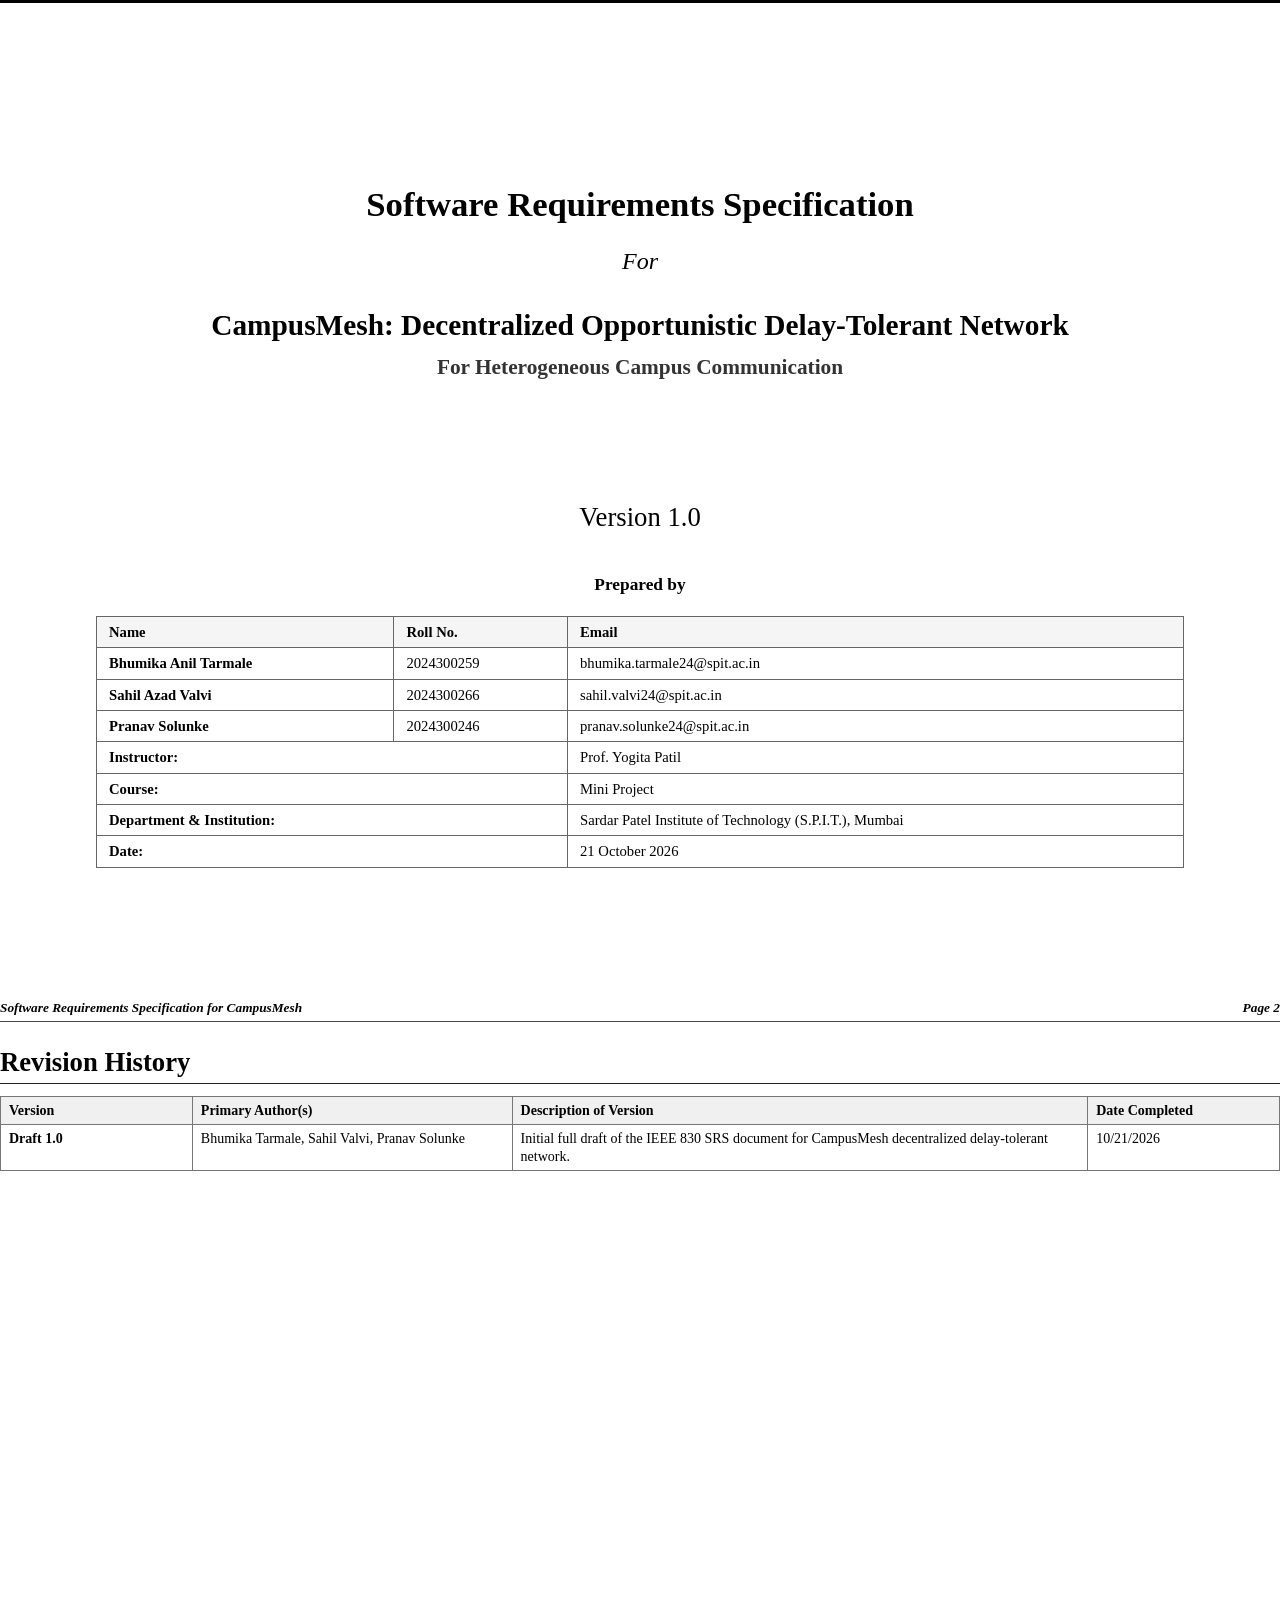
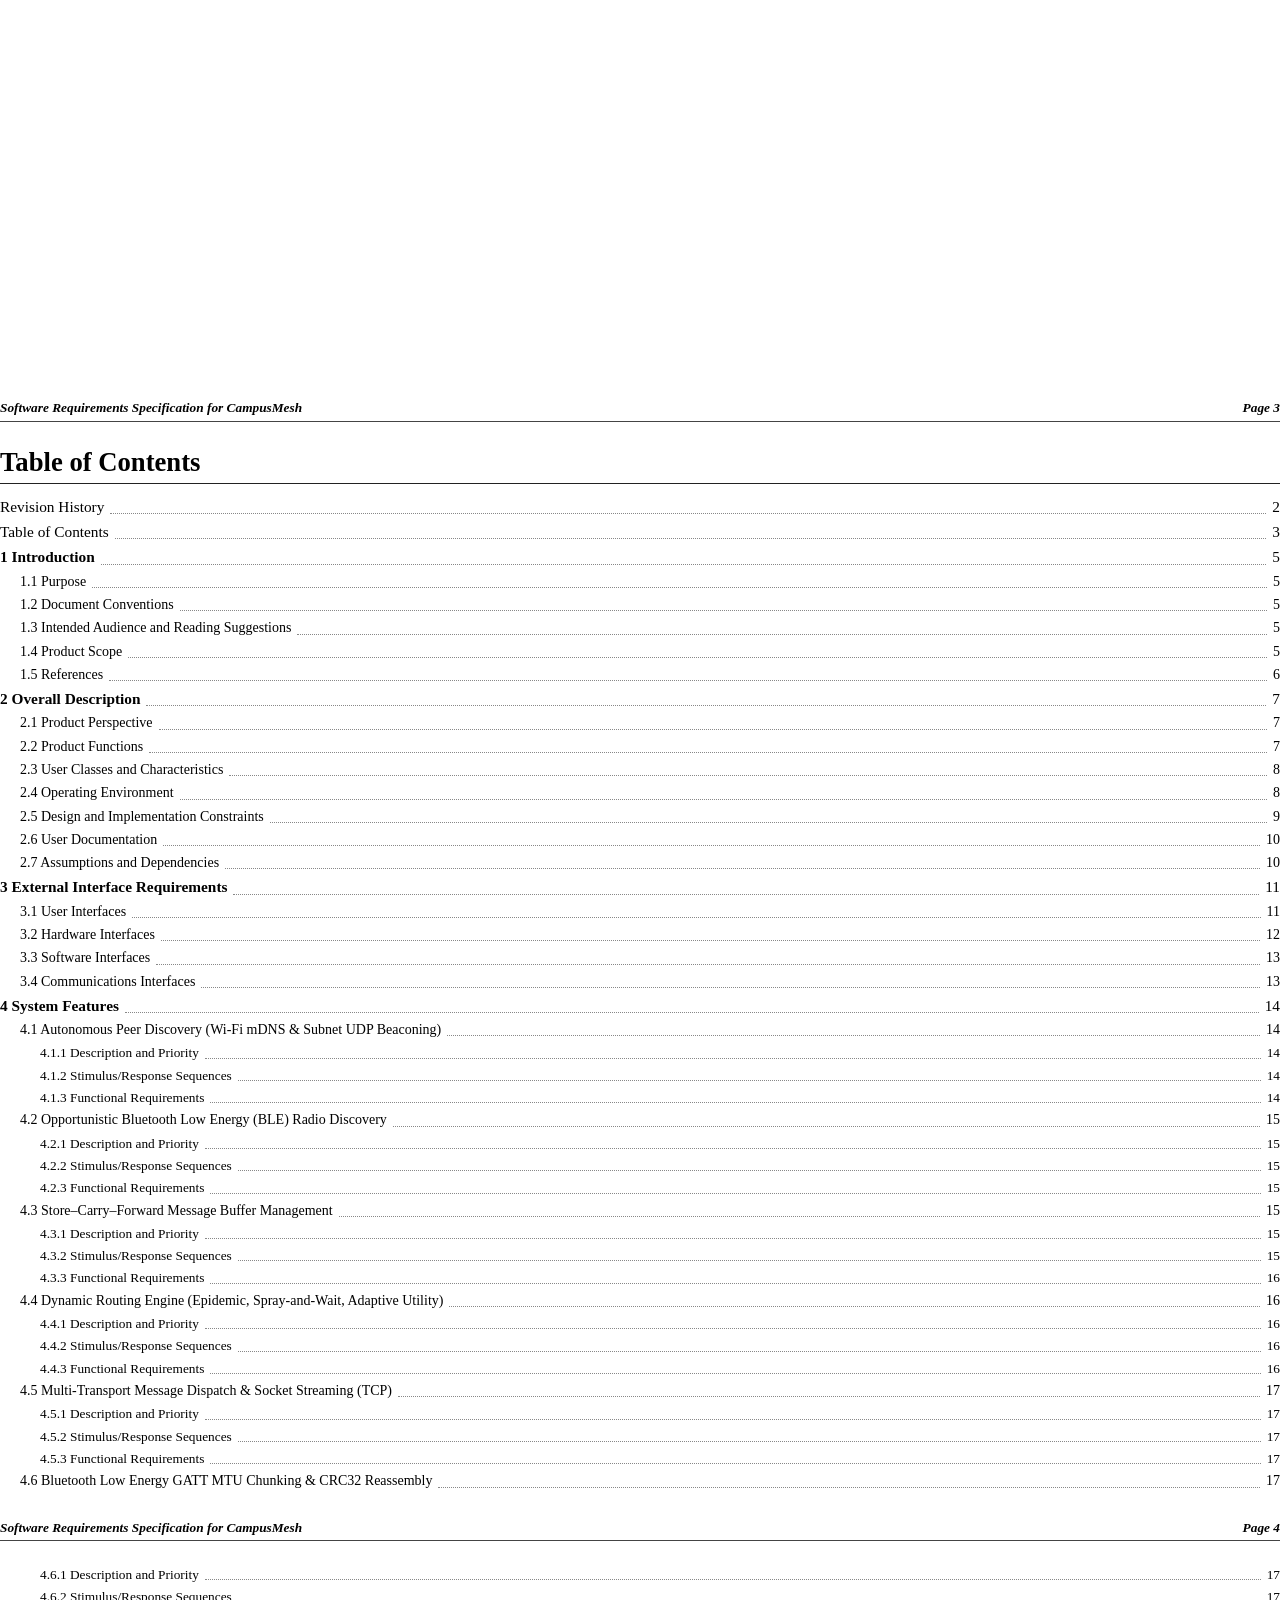
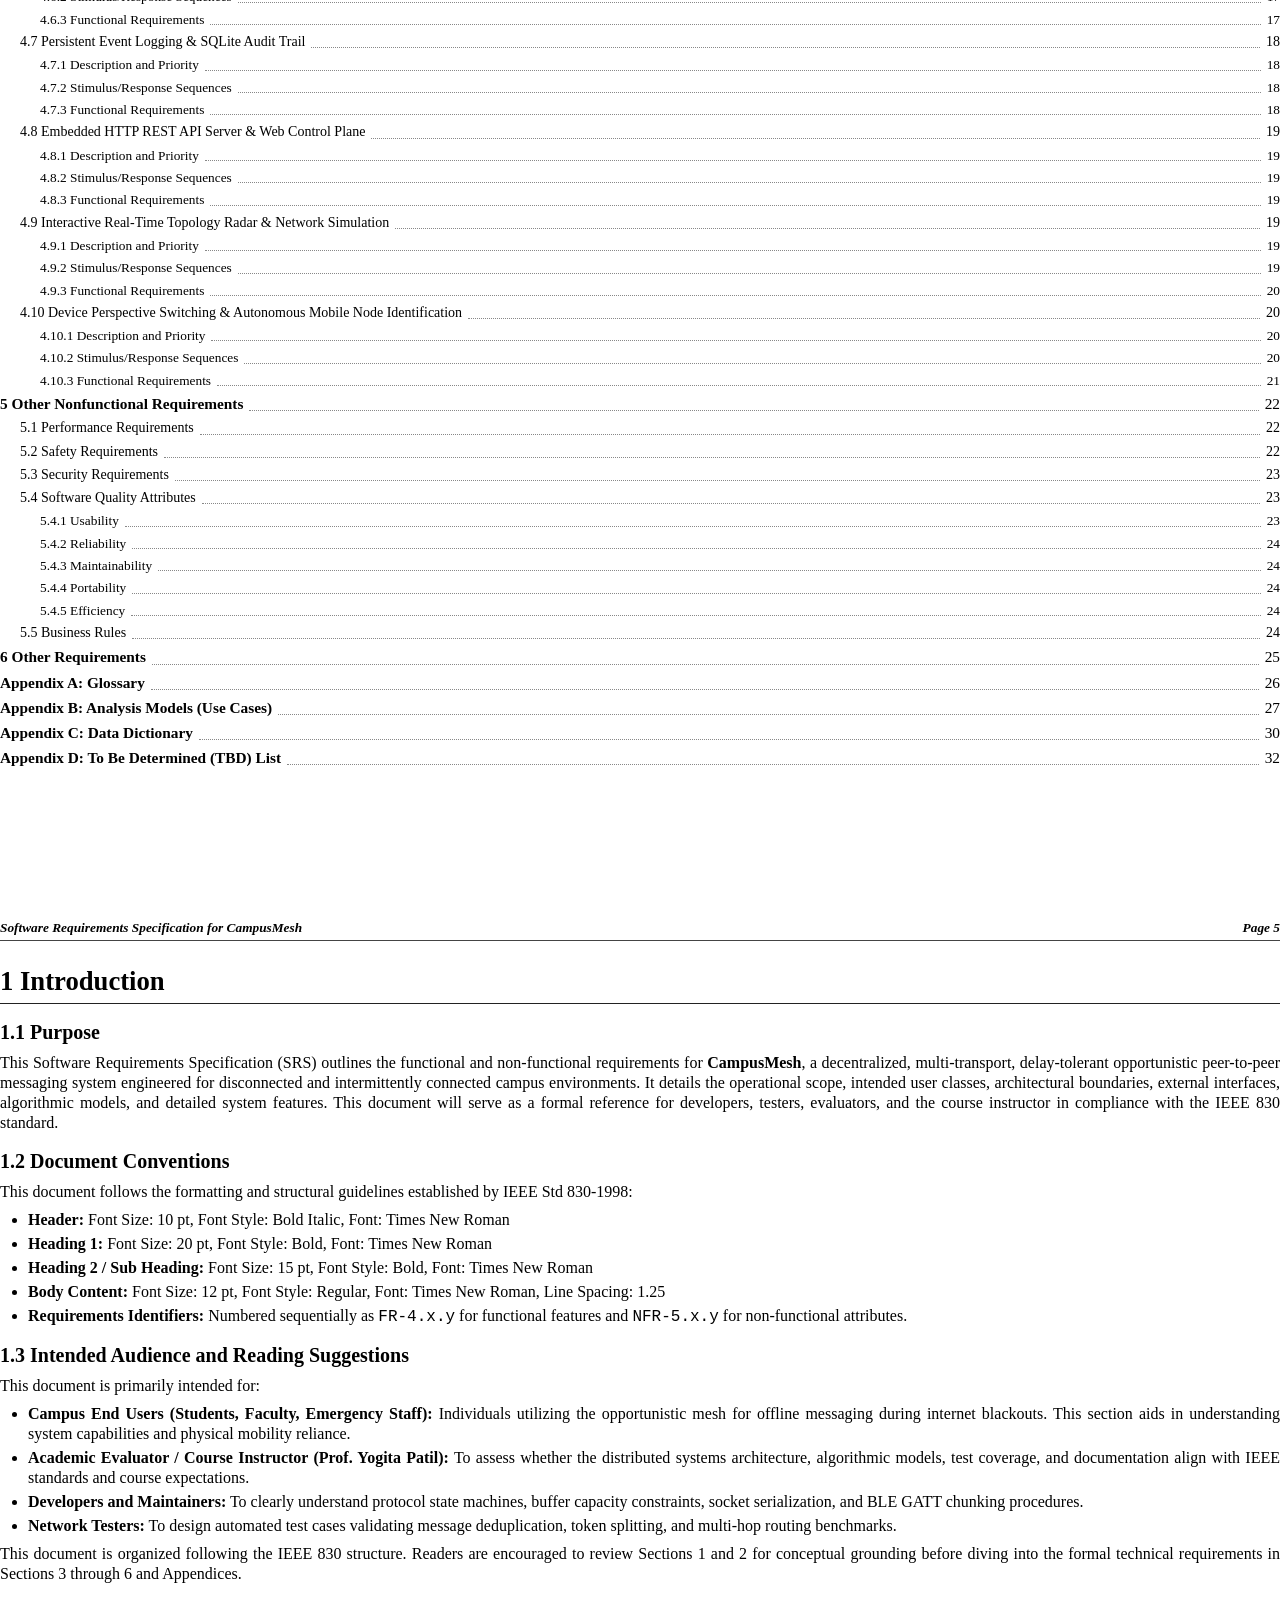
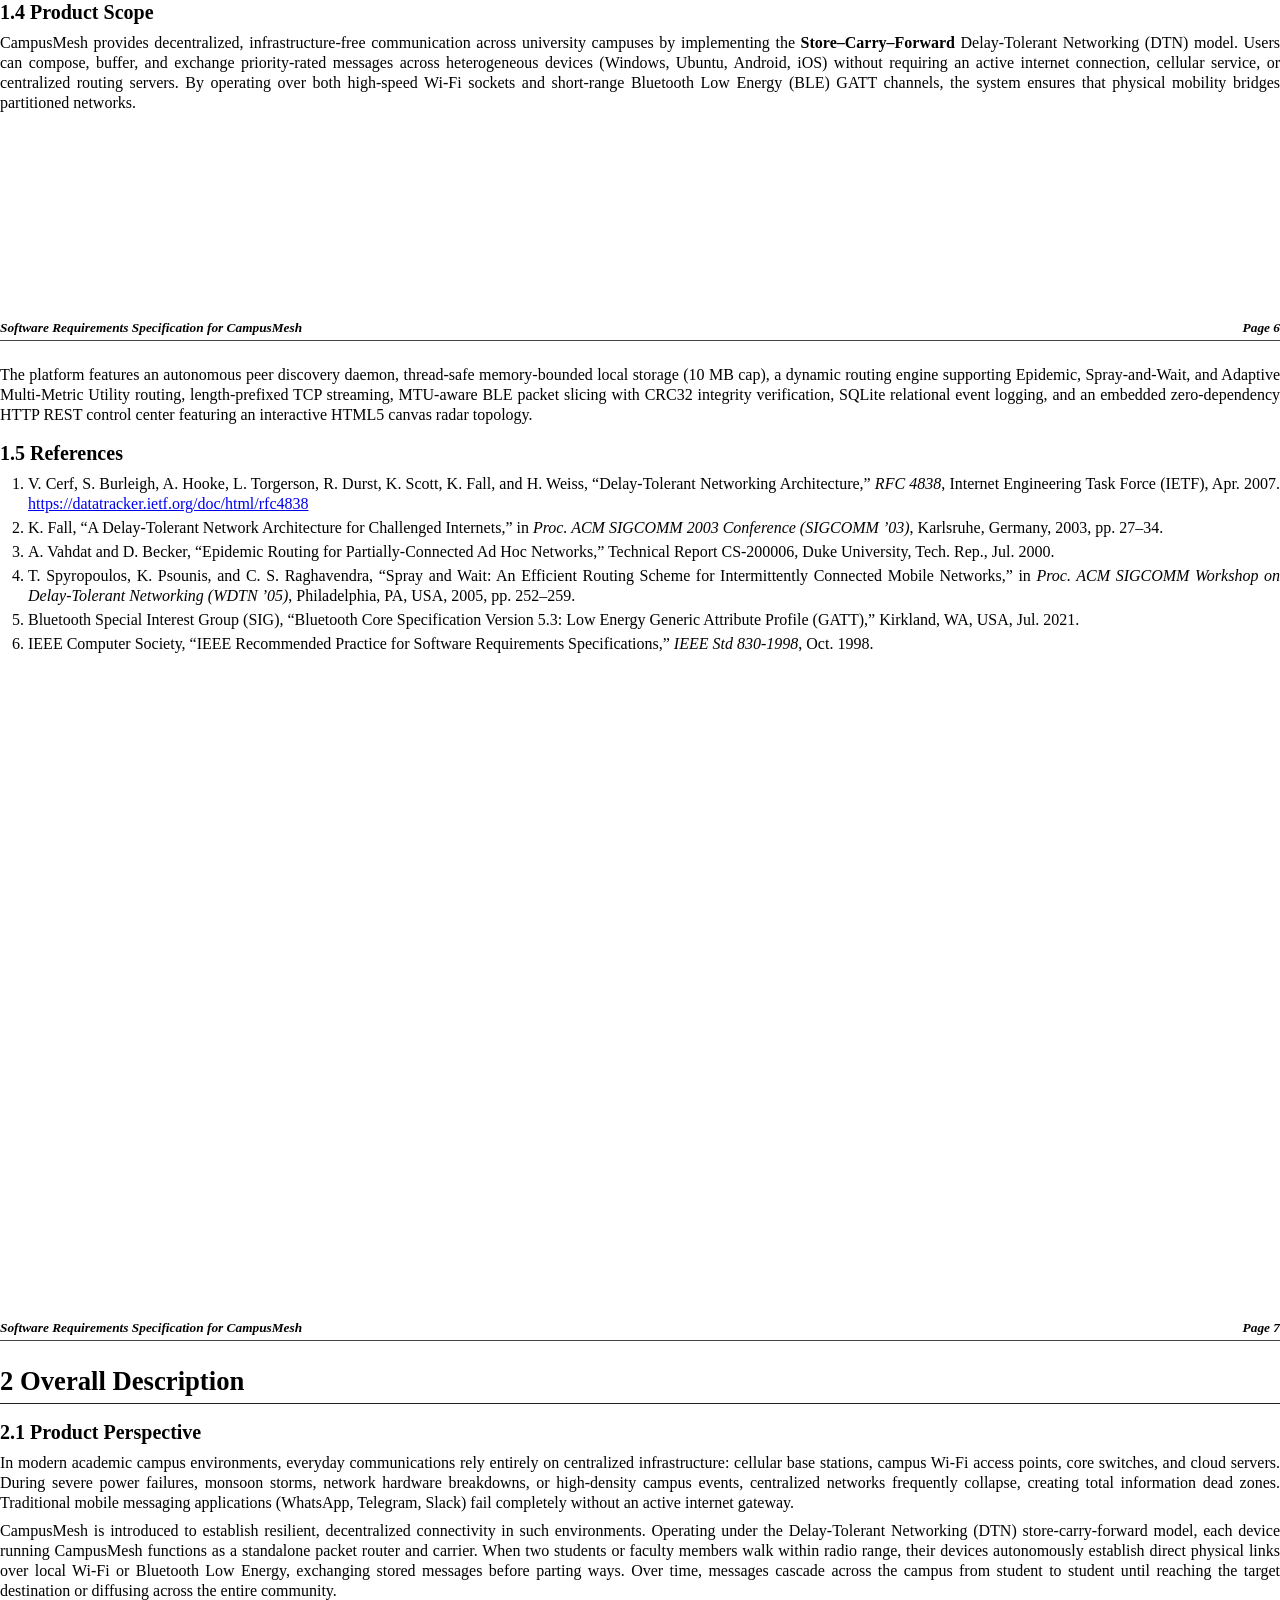
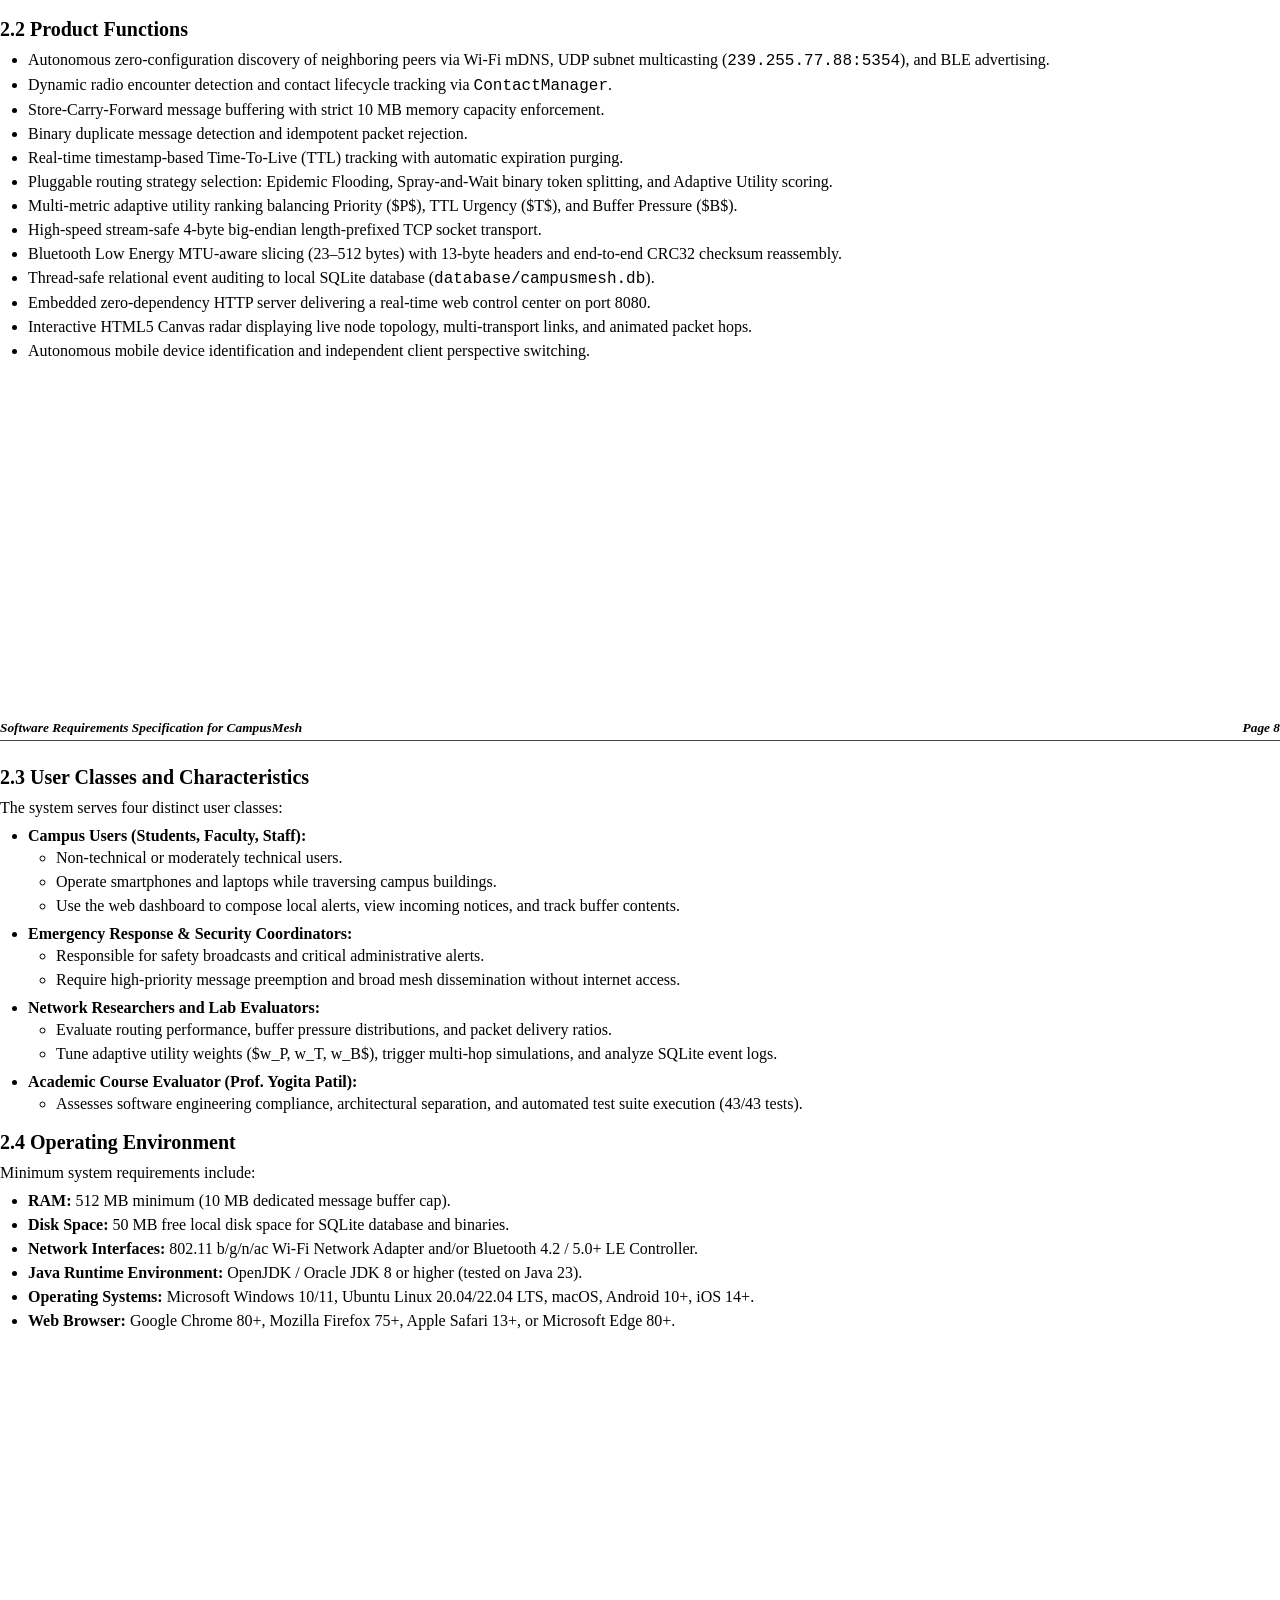
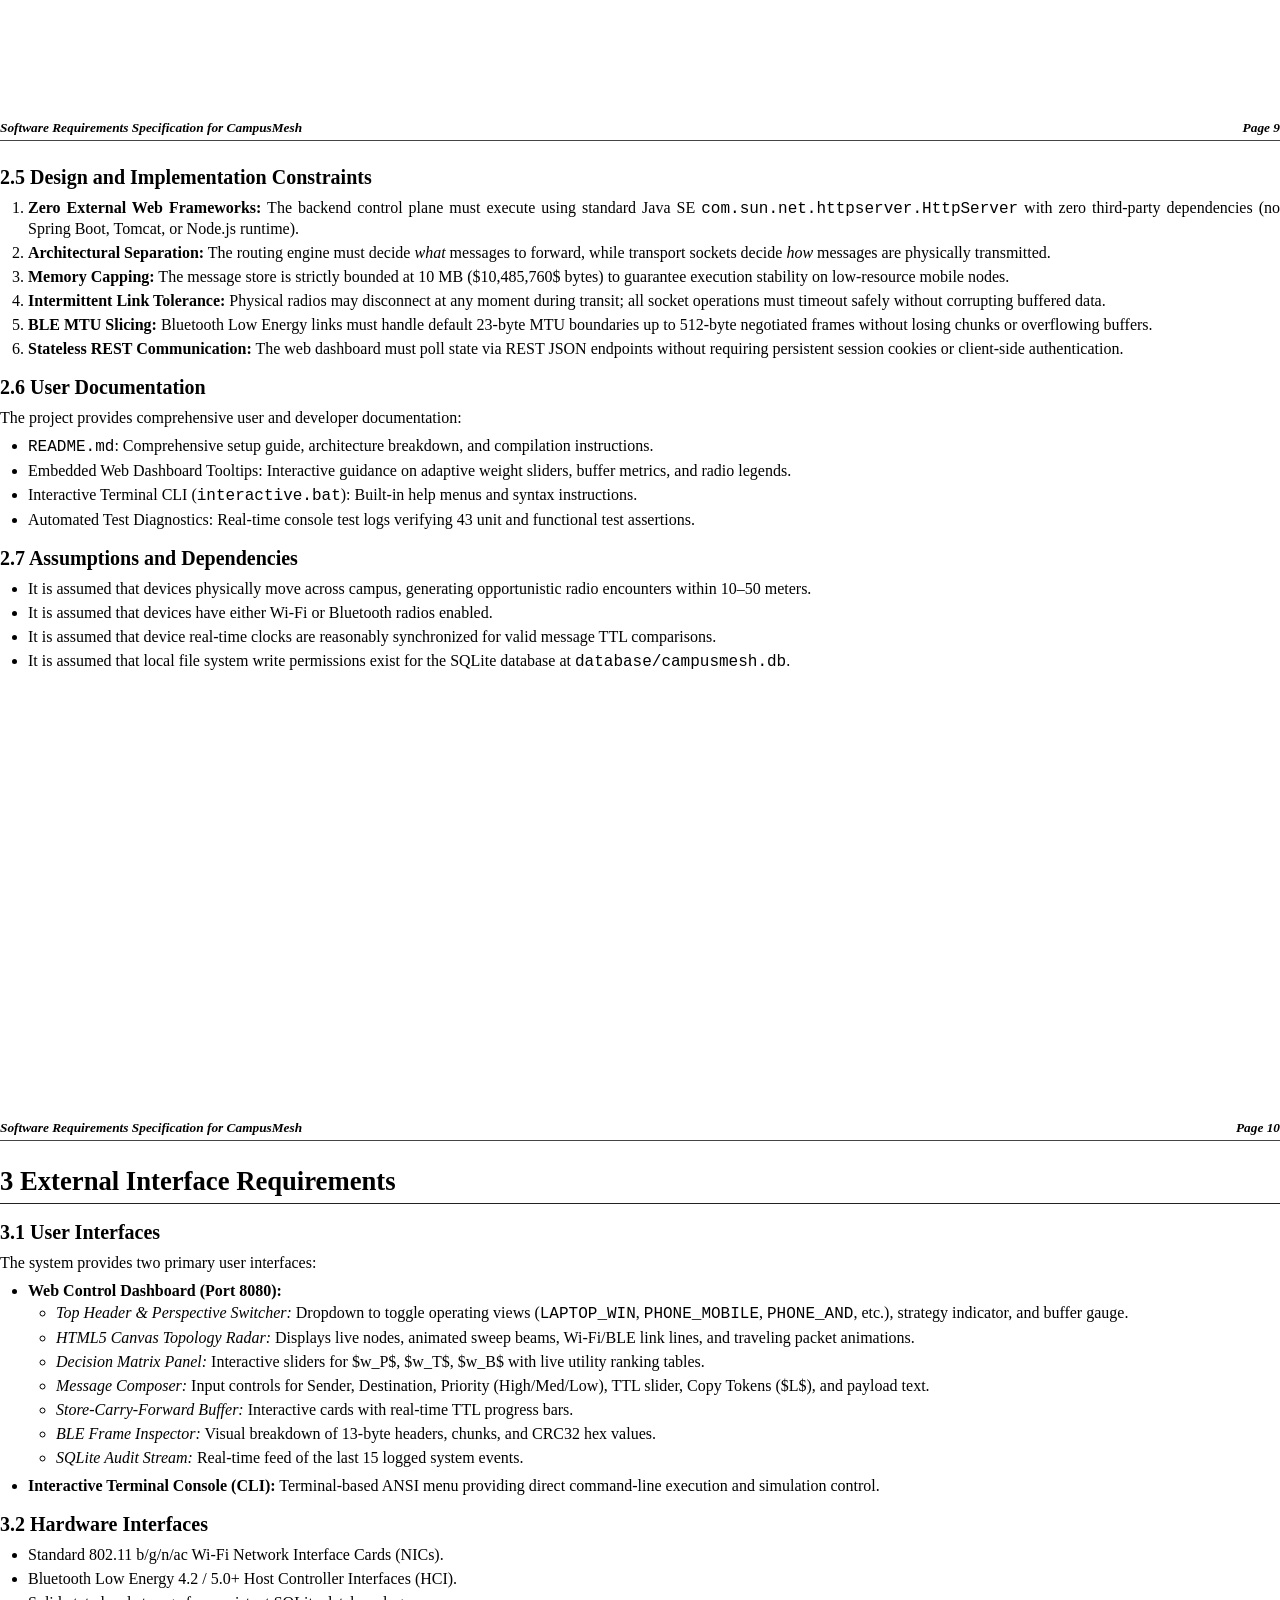
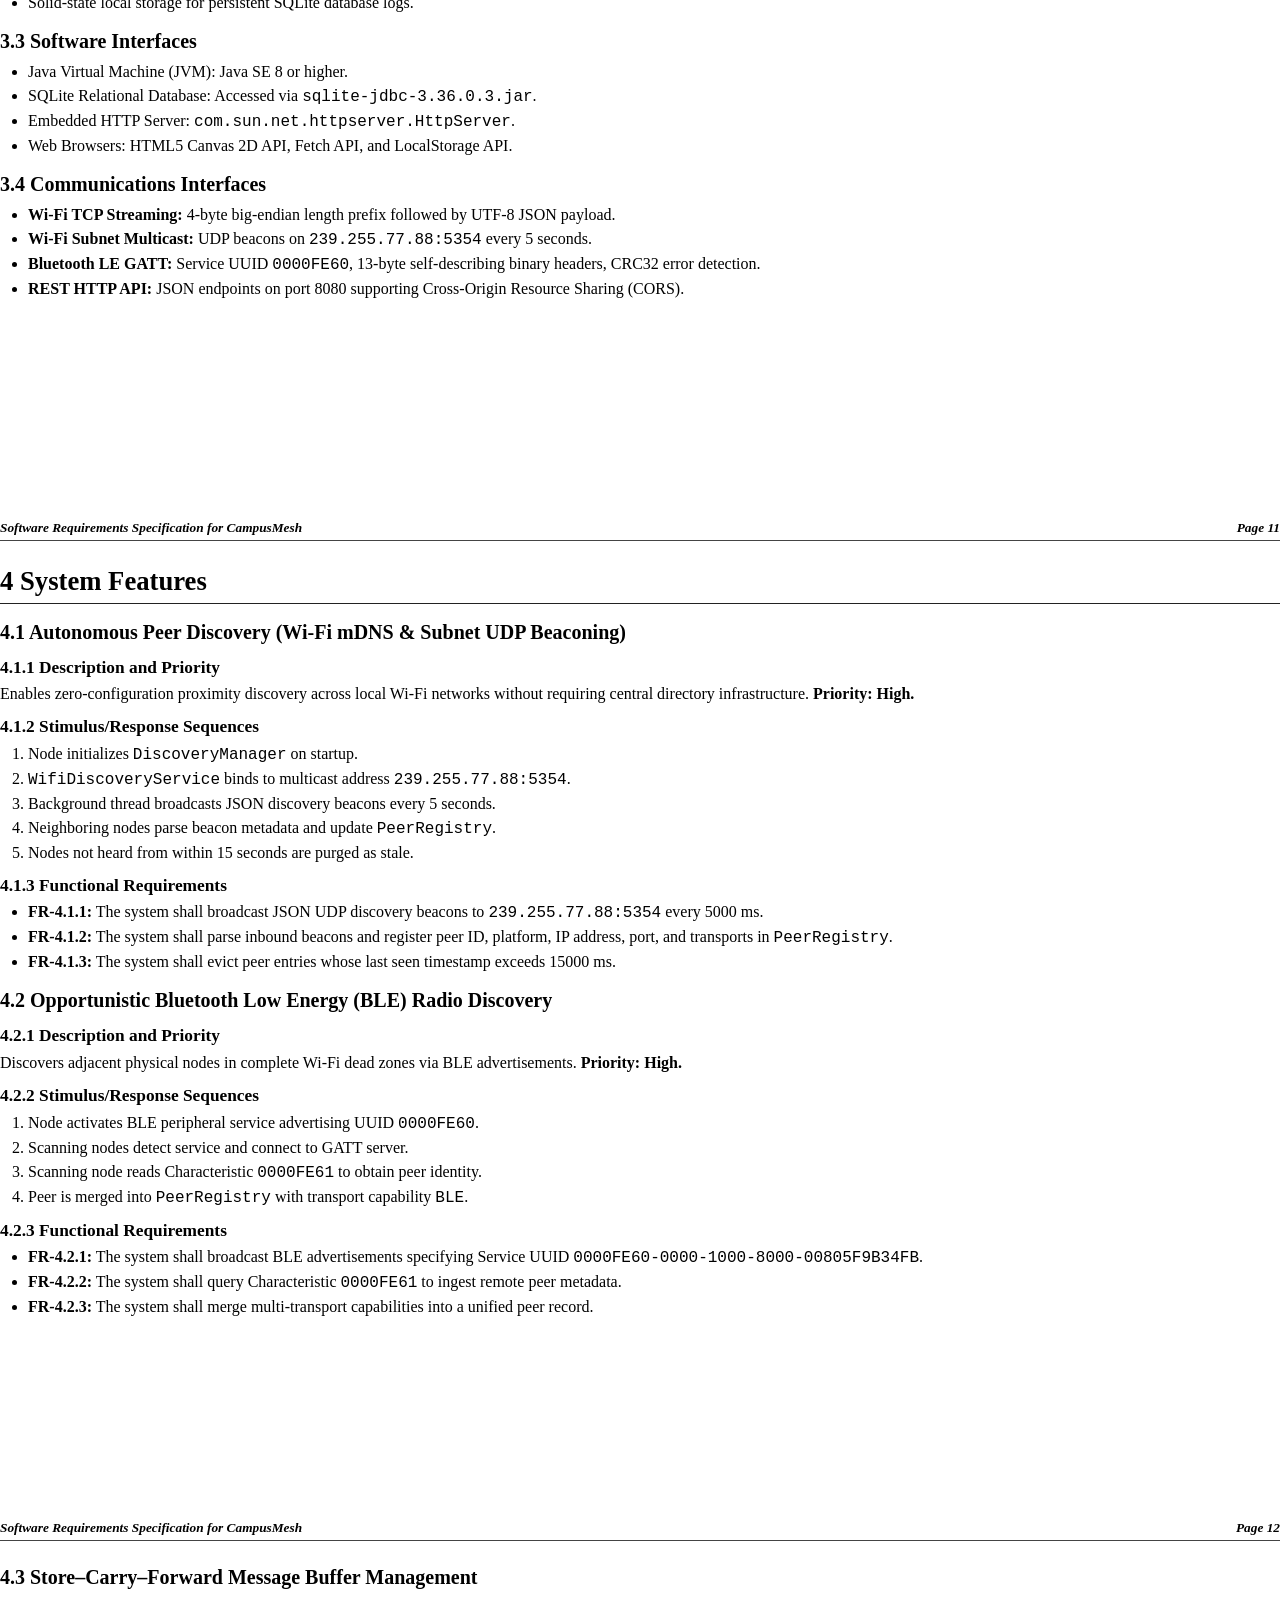
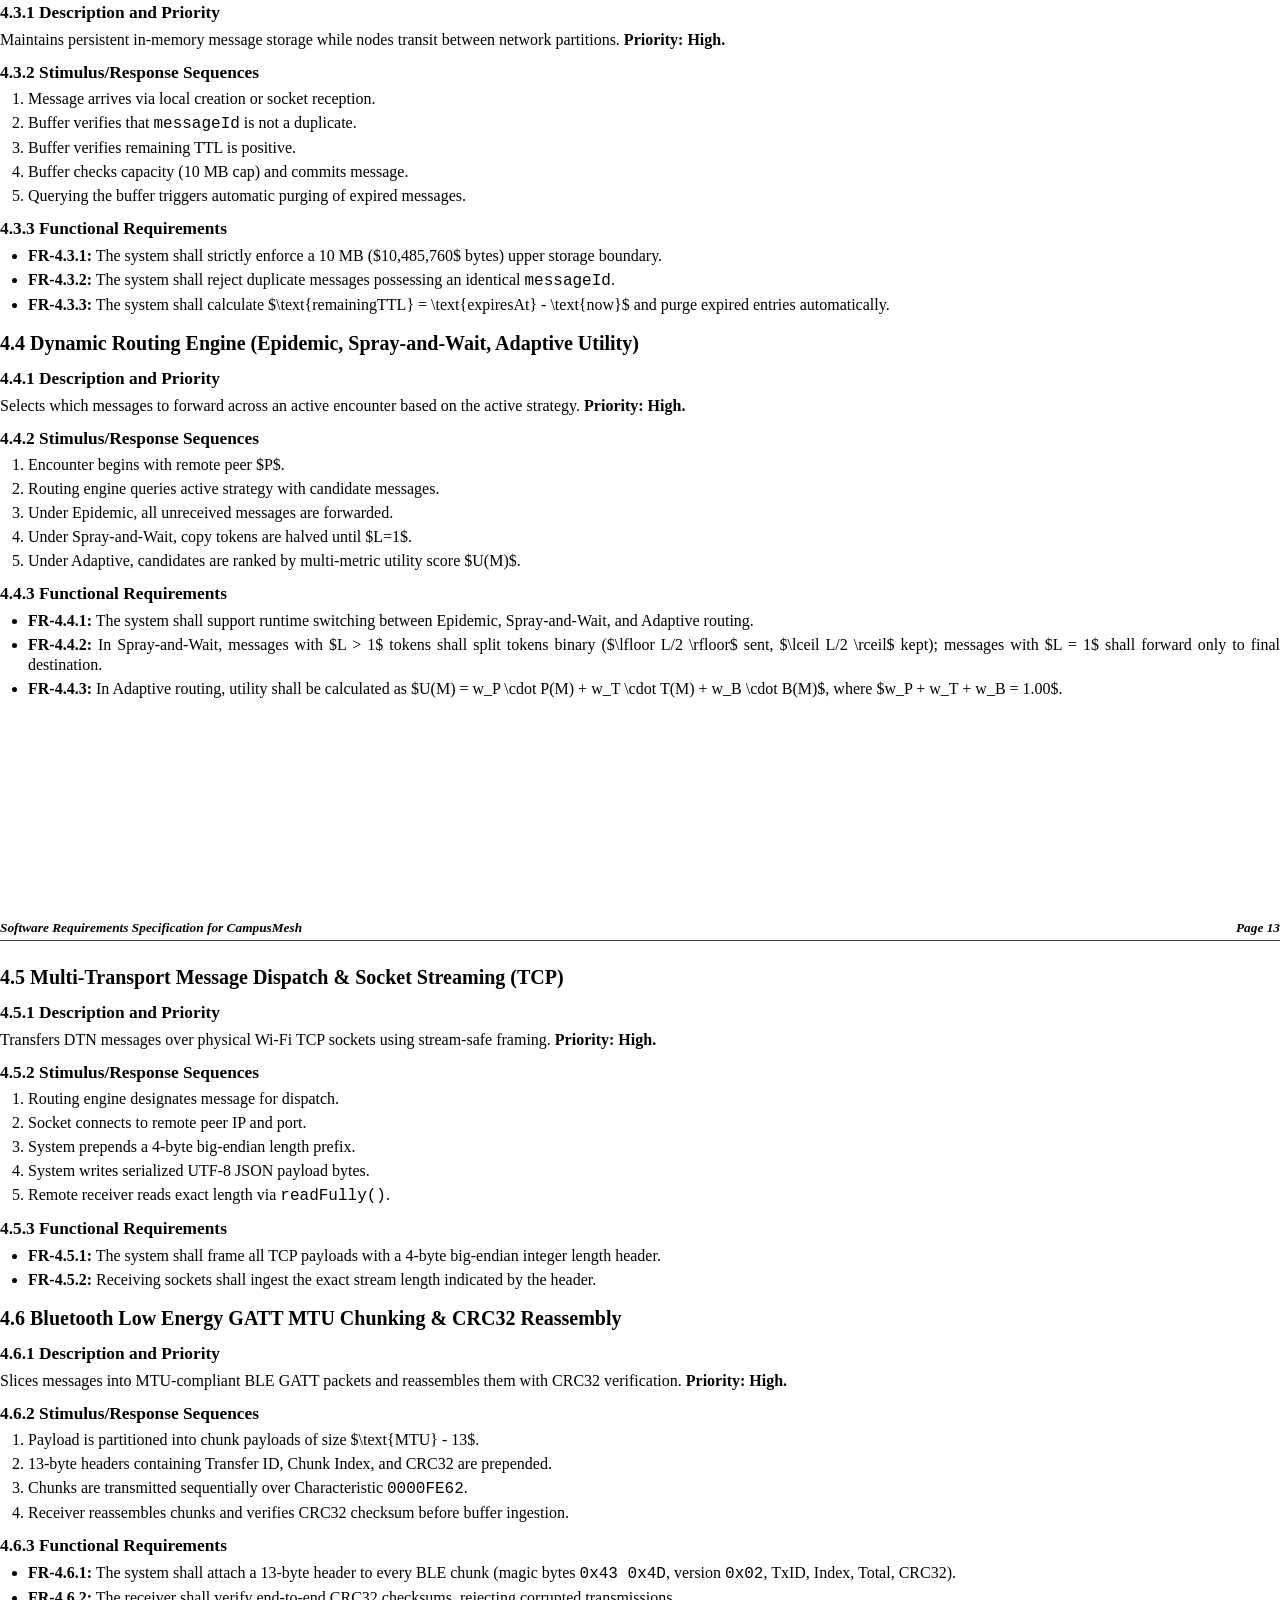
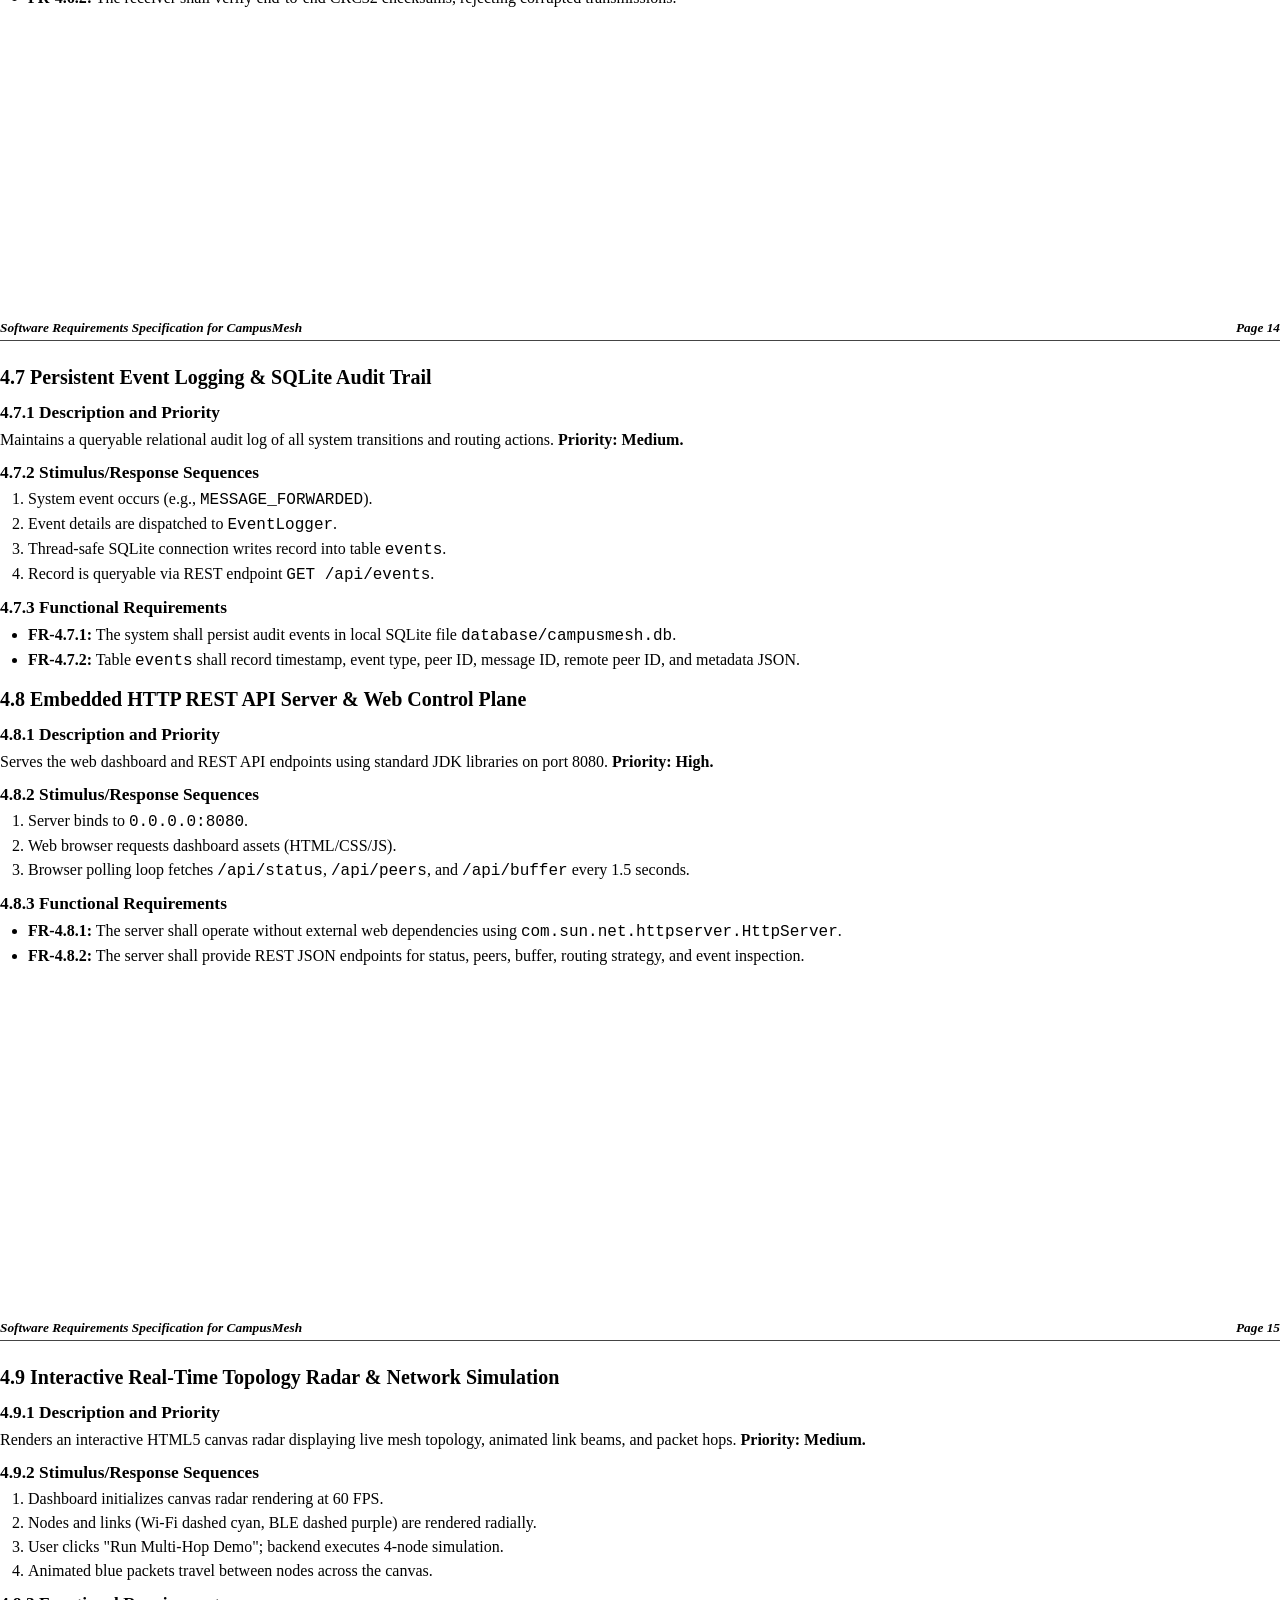
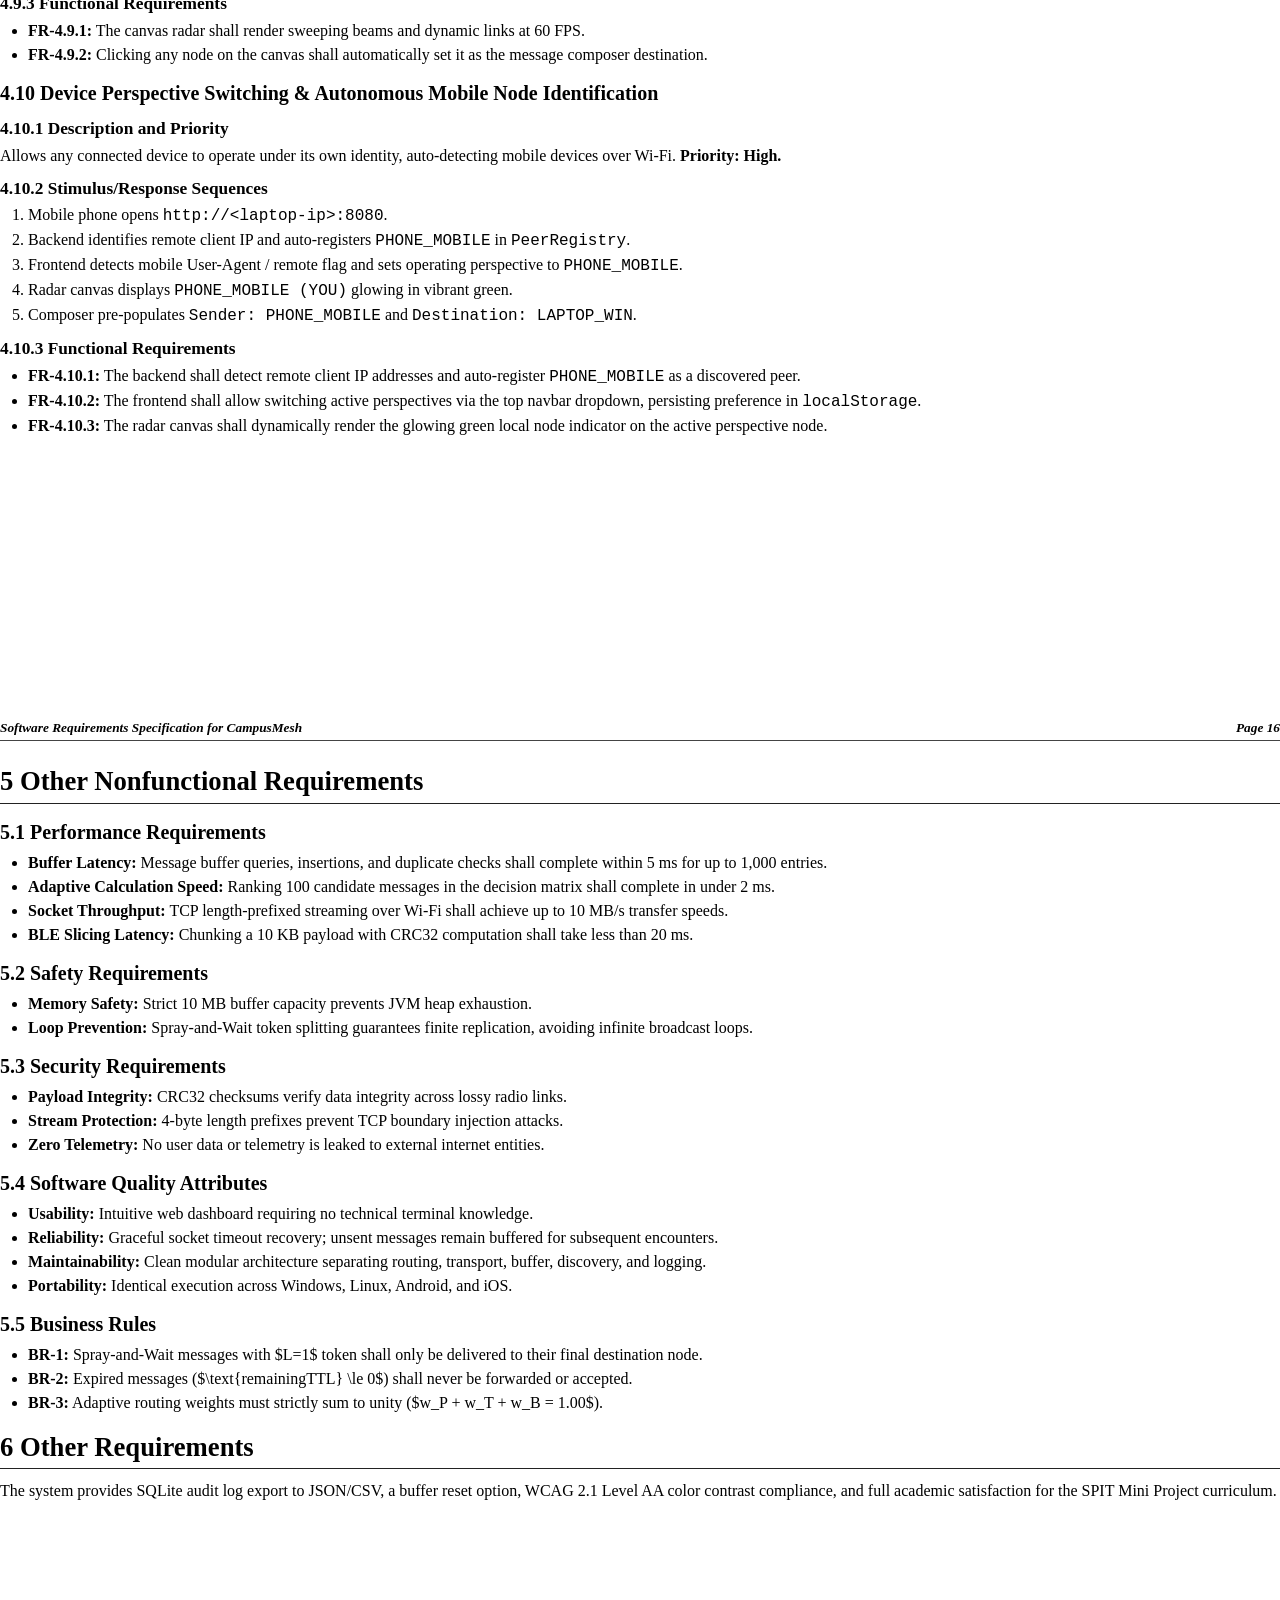
<file: MiniProject/docs/SRS_CampusMesh_Printable.html>
<!DOCTYPE html>
<html lang="en">
<head>
    <meta charset="UTF-8">
    <meta name="viewport" content="width=device-width, initial-scale=1.0">
    <title>Software Requirements Specification for CampusMesh</title>
    <style>
        @page {
            size: A4 portrait;
            margin: 20mm 18mm 20mm 18mm;
            @top-right {
                content: "Software Requirements Specification for CampusMesh";
                font-family: "Times New Roman", Times, serif;
                font-size: 10pt;
                font-style: italic;
                font-weight: bold;
            }
            @bottom-right {
                content: "Page " counter(page);
                font-family: "Times New Roman", Times, serif;
                font-size: 10pt;
            }
        }

        body {
            font-family: "Times New Roman", Times, serif;
            font-size: 12pt;
            line-height: 1.25;
            color: #000000;
            background: #ffffff;
            margin: 0;
            padding: 0;
        }

        .page {
            width: 100%;
            min-height: 1000px;
            page-break-after: always;
            position: relative;
            box-sizing: border-box;
            padding-bottom: 20px;
        }

        .header-running {
            display: flex;
            justify-content: space-between;
            font-size: 10pt;
            font-style: italic;
            font-weight: bold;
            border-bottom: 1px solid #444;
            padding-bottom: 4px;
            margin-bottom: 24px;
        }

        .footer-running {
            position: absolute;
            bottom: 0;
            right: 0;
            font-size: 10pt;
        }

        /* Title Page */
        .title-container {
            text-align: center;
            padding-top: 140px;
        }

        .title-doc-type {
            font-size: 26pt;
            font-weight: bold;
            margin-bottom: 20px;
            text-transform: capitalize;
        }

        .title-for {
            font-size: 18pt;
            margin-bottom: 30px;
            font-style: italic;
        }

        .title-project-name {
            font-size: 22pt;
            font-weight: bold;
            margin-bottom: 10px;
            line-height: 1.3;
        }

        .title-subtitle {
            font-size: 16pt;
            font-weight: bold;
            color: #333;
            margin-bottom: 120px;
        }

        .title-version {
            font-size: 20pt;
            margin-bottom: 40px;
        }

        .meta-table {
            width: 85%;
            margin: 0 auto;
            border-collapse: collapse;
            font-size: 11pt;
            text-align: left;
        }

        .meta-table th, .meta-table td {
            border: 1px solid #666;
            padding: 6px 12px;
        }

        .meta-table th {
            background-color: #f5f5f5;
        }

        /* Headings */
        h1 {
            font-size: 20pt;
            font-weight: bold;
            margin-top: 18px;
            margin-bottom: 12px;
            border-bottom: 1.5px solid #222;
            padding-bottom: 4px;
        }

        h2 {
            font-size: 15pt;
            font-weight: bold;
            margin-top: 16px;
            margin-bottom: 8px;
        }

        h3 {
            font-size: 13pt;
            font-weight: bold;
            margin-top: 12px;
            margin-bottom: 6px;
        }

        p {
            margin-top: 0;
            margin-bottom: 8px;
            text-align: justify;
        }

        ul, ol {
            margin-top: 2px;
            margin-bottom: 8px;
            padding-left: 28px;
        }

        li {
            margin-bottom: 4px;
            text-align: justify;
        }

        /* Tables */
        table.standard-table {
            width: 100%;
            border-collapse: collapse;
            margin-top: 8px;
            margin-bottom: 16px;
            font-size: 10.5pt;
        }

        table.standard-table th, table.standard-table td {
            border: 1px solid #777;
            padding: 5px 8px;
            vertical-align: top;
        }

        table.standard-table th {
            background-color: #f0f0f0;
            font-weight: bold;
            text-align: left;
        }

        .toc-list {
            list-style: none;
            padding-left: 0;
            font-size: 11.5pt;
            line-height: 1.45;
        }

        .toc-list li {
            display: flex;
            justify-content: space-between;
            margin-bottom: 3px;
        }

        .toc-dots {
            flex-grow: 1;
            border-bottom: 1px dotted #888;
            margin: 0 6px 4px 6px;
        }

        .toc-sub {
            padding-left: 20px;
            font-size: 10.5pt;
        }

        .toc-sub2 {
            padding-left: 40px;
            font-size: 10pt;
        }

        .code-box {
            background: #f8f9fa;
            border: 1px solid #ccc;
            padding: 8px 12px;
            font-family: "Courier New", Courier, monospace;
            font-size: 9.5pt;
            margin: 8px 0;
            white-space: pre-wrap;
            border-radius: 3px;
        }

        .badge-req {
            font-weight: bold;
            color: #000;
        }

        @media print {
            .page {
                page-break-after: always;
                min-height: auto;
                height: 100%;
            }
            body {
                background: none;
            }
        }
    </style>
</head>
<body>

<!-- PAGE 1: TITLE PAGE -->
<div class="page">
    <div style="border-top: 3px solid #000; margin-bottom: 40px;"></div>
    <div class="title-container">
        <div class="title-doc-type">Software Requirements Specification</div>
        <div class="title-for">For</div>
        <div class="title-project-name">CampusMesh: Decentralized Opportunistic Delay-Tolerant Network</div>
        <div class="title-subtitle">For Heterogeneous Campus Communication</div>

        <div class="title-version">Version 1.0</div>

        <div style="margin-bottom: 20px; font-weight: bold; font-size: 13pt;">
            Prepared by
        </div>

        <table class="meta-table">
            <thead>
                <tr>
                    <th>Name</th>
                    <th>Roll No.</th>
                    <th>Email</th>
                </tr>
            </thead>
            <tbody>
                <tr>
                    <td><strong>Bhumika Anil Tarmale</strong></td>
                    <td>2024300259</td>
                    <td>bhumika.tarmale24@spit.ac.in</td>
                </tr>
                <tr>
                    <td><strong>Sahil Azad Valvi</strong></td>
                    <td>2024300266</td>
                    <td>sahil.valvi24@spit.ac.in</td>
                </tr>
                <tr>
                    <td><strong>Pranav Solunke</strong></td>
                    <td>2024300246</td>
                    <td>pranav.solunke24@spit.ac.in</td>
                </tr>
                <tr>
                    <td colspan="2"><strong>Instructor:</strong></td>
                    <td>Prof. Yogita Patil</td>
                </tr>
                <tr>
                    <td colspan="2"><strong>Course:</strong></td>
                    <td>Mini Project</td>
                </tr>
                <tr>
                    <td colspan="2"><strong>Department & Institution:</strong></td>
                    <td>Sardar Patel Institute of Technology (S.P.I.T.), Mumbai</td>
                </tr>
                <tr>
                    <td colspan="2"><strong>Date:</strong></td>
                    <td>21 October 2026</td>
                </tr>
            </tbody>
        </table>
    </div>
</div>

<!-- PAGE 2: REVISION HISTORY -->
<div class="page">
    <div class="header-running">
        <span>Software Requirements Specification for CampusMesh</span>
        <span>Page 2</span>
    </div>

    <h1>Revision History</h1>
    <table class="standard-table">
        <thead>
            <tr>
                <th style="width: 15%;">Version</th>
                <th style="width: 25%;">Primary Author(s)</th>
                <th style="width: 45%;">Description of Version</th>
                <th style="width: 15%;">Date Completed</th>
            </tr>
        </thead>
        <tbody>
            <tr>
                <td><strong>Draft 1.0</strong></td>
                <td>Bhumika Tarmale, Sahil Valvi, Pranav Solunke</td>
                <td>Initial full draft of the IEEE 830 SRS document for CampusMesh decentralized delay-tolerant network.</td>
                <td>10/21/2026</td>
            </tr>
        </tbody>
    </table>
</div>

<!-- PAGE 3: TABLE OF CONTENTS (PART 1) -->
<div class="page">
    <div class="header-running">
        <span>Software Requirements Specification for CampusMesh</span>
        <span>Page 3</span>
    </div>

    <h1>Table of Contents</h1>
    <ul class="toc-list">
        <li><span>Revision History</span><span class="toc-dots"></span><span>2</span></li>
        <li><span>Table of Contents</span><span class="toc-dots"></span><span>3</span></li>
        <li><strong>1 Introduction</strong><span class="toc-dots"></span><span>5</span></li>
        <li class="toc-sub"><span>1.1 Purpose</span><span class="toc-dots"></span><span>5</span></li>
        <li class="toc-sub"><span>1.2 Document Conventions</span><span class="toc-dots"></span><span>5</span></li>
        <li class="toc-sub"><span>1.3 Intended Audience and Reading Suggestions</span><span class="toc-dots"></span><span>5</span></li>
        <li class="toc-sub"><span>1.4 Product Scope</span><span class="toc-dots"></span><span>5</span></li>
        <li class="toc-sub"><span>1.5 References</span><span class="toc-dots"></span><span>6</span></li>
        <li><strong>2 Overall Description</strong><span class="toc-dots"></span><span>7</span></li>
        <li class="toc-sub"><span>2.1 Product Perspective</span><span class="toc-dots"></span><span>7</span></li>
        <li class="toc-sub"><span>2.2 Product Functions</span><span class="toc-dots"></span><span>7</span></li>
        <li class="toc-sub"><span>2.3 User Classes and Characteristics</span><span class="toc-dots"></span><span>8</span></li>
        <li class="toc-sub"><span>2.4 Operating Environment</span><span class="toc-dots"></span><span>8</span></li>
        <li class="toc-sub"><span>2.5 Design and Implementation Constraints</span><span class="toc-dots"></span><span>9</span></li>
        <li class="toc-sub"><span>2.6 User Documentation</span><span class="toc-dots"></span><span>10</span></li>
        <li class="toc-sub"><span>2.7 Assumptions and Dependencies</span><span class="toc-dots"></span><span>10</span></li>
        <li><strong>3 External Interface Requirements</strong><span class="toc-dots"></span><span>11</span></li>
        <li class="toc-sub"><span>3.1 User Interfaces</span><span class="toc-dots"></span><span>11</span></li>
        <li class="toc-sub"><span>3.2 Hardware Interfaces</span><span class="toc-dots"></span><span>12</span></li>
        <li class="toc-sub"><span>3.3 Software Interfaces</span><span class="toc-dots"></span><span>13</span></li>
        <li class="toc-sub"><span>3.4 Communications Interfaces</span><span class="toc-dots"></span><span>13</span></li>
        <li><strong>4 System Features</strong><span class="toc-dots"></span><span>14</span></li>
        <li class="toc-sub"><span>4.1 Autonomous Peer Discovery (Wi-Fi mDNS & Subnet UDP Beaconing)</span><span class="toc-dots"></span><span>14</span></li>
        <li class="toc-sub2"><span>4.1.1 Description and Priority</span><span class="toc-dots"></span><span>14</span></li>
        <li class="toc-sub2"><span>4.1.2 Stimulus/Response Sequences</span><span class="toc-dots"></span><span>14</span></li>
        <li class="toc-sub2"><span>4.1.3 Functional Requirements</span><span class="toc-dots"></span><span>14</span></li>
        <li class="toc-sub"><span>4.2 Opportunistic Bluetooth Low Energy (BLE) Radio Discovery</span><span class="toc-dots"></span><span>15</span></li>
        <li class="toc-sub2"><span>4.2.1 Description and Priority</span><span class="toc-dots"></span><span>15</span></li>
        <li class="toc-sub2"><span>4.2.2 Stimulus/Response Sequences</span><span class="toc-dots"></span><span>15</span></li>
        <li class="toc-sub2"><span>4.2.3 Functional Requirements</span><span class="toc-dots"></span><span>15</span></li>
        <li class="toc-sub"><span>4.3 Store–Carry–Forward Message Buffer Management</span><span class="toc-dots"></span><span>15</span></li>
        <li class="toc-sub2"><span>4.3.1 Description and Priority</span><span class="toc-dots"></span><span>15</span></li>
        <li class="toc-sub2"><span>4.3.2 Stimulus/Response Sequences</span><span class="toc-dots"></span><span>15</span></li>
        <li class="toc-sub2"><span>4.3.3 Functional Requirements</span><span class="toc-dots"></span><span>16</span></li>
        <li class="toc-sub"><span>4.4 Dynamic Routing Engine (Epidemic, Spray-and-Wait, Adaptive Utility)</span><span class="toc-dots"></span><span>16</span></li>
        <li class="toc-sub2"><span>4.4.1 Description and Priority</span><span class="toc-dots"></span><span>16</span></li>
        <li class="toc-sub2"><span>4.4.2 Stimulus/Response Sequences</span><span class="toc-dots"></span><span>16</span></li>
        <li class="toc-sub2"><span>4.4.3 Functional Requirements</span><span class="toc-dots"></span><span>16</span></li>
        <li class="toc-sub"><span>4.5 Multi-Transport Message Dispatch & Socket Streaming (TCP)</span><span class="toc-dots"></span><span>17</span></li>
        <li class="toc-sub2"><span>4.5.1 Description and Priority</span><span class="toc-dots"></span><span>17</span></li>
        <li class="toc-sub2"><span>4.5.2 Stimulus/Response Sequences</span><span class="toc-dots"></span><span>17</span></li>
        <li class="toc-sub2"><span>4.5.3 Functional Requirements</span><span class="toc-dots"></span><span>17</span></li>
        <li class="toc-sub"><span>4.6 Bluetooth Low Energy GATT MTU Chunking & CRC32 Reassembly</span><span class="toc-dots"></span><span>17</span></li>
    </ul>
</div>

<!-- PAGE 4: TABLE OF CONTENTS (PART 2) -->
<div class="page">
    <div class="header-running">
        <span>Software Requirements Specification for CampusMesh</span>
        <span>Page 4</span>
    </div>

    <ul class="toc-list" style="margin-top: 15px;">
        <li class="toc-sub2"><span>4.6.1 Description and Priority</span><span class="toc-dots"></span><span>17</span></li>
        <li class="toc-sub2"><span>4.6.2 Stimulus/Response Sequences</span><span class="toc-dots"></span><span>17</span></li>
        <li class="toc-sub2"><span>4.6.3 Functional Requirements</span><span class="toc-dots"></span><span>17</span></li>
        <li class="toc-sub"><span>4.7 Persistent Event Logging & SQLite Audit Trail</span><span class="toc-dots"></span><span>18</span></li>
        <li class="toc-sub2"><span>4.7.1 Description and Priority</span><span class="toc-dots"></span><span>18</span></li>
        <li class="toc-sub2"><span>4.7.2 Stimulus/Response Sequences</span><span class="toc-dots"></span><span>18</span></li>
        <li class="toc-sub2"><span>4.7.3 Functional Requirements</span><span class="toc-dots"></span><span>18</span></li>
        <li class="toc-sub"><span>4.8 Embedded HTTP REST API Server & Web Control Plane</span><span class="toc-dots"></span><span>19</span></li>
        <li class="toc-sub2"><span>4.8.1 Description and Priority</span><span class="toc-dots"></span><span>19</span></li>
        <li class="toc-sub2"><span>4.8.2 Stimulus/Response Sequences</span><span class="toc-dots"></span><span>19</span></li>
        <li class="toc-sub2"><span>4.8.3 Functional Requirements</span><span class="toc-dots"></span><span>19</span></li>
        <li class="toc-sub"><span>4.9 Interactive Real-Time Topology Radar & Network Simulation</span><span class="toc-dots"></span><span>19</span></li>
        <li class="toc-sub2"><span>4.9.1 Description and Priority</span><span class="toc-dots"></span><span>19</span></li>
        <li class="toc-sub2"><span>4.9.2 Stimulus/Response Sequences</span><span class="toc-dots"></span><span>19</span></li>
        <li class="toc-sub2"><span>4.9.3 Functional Requirements</span><span class="toc-dots"></span><span>20</span></li>
        <li class="toc-sub"><span>4.10 Device Perspective Switching & Autonomous Mobile Node Identification</span><span class="toc-dots"></span><span>20</span></li>
        <li class="toc-sub2"><span>4.10.1 Description and Priority</span><span class="toc-dots"></span><span>20</span></li>
        <li class="toc-sub2"><span>4.10.2 Stimulus/Response Sequences</span><span class="toc-dots"></span><span>20</span></li>
        <li class="toc-sub2"><span>4.10.3 Functional Requirements</span><span class="toc-dots"></span><span>21</span></li>
        <li><strong>5 Other Nonfunctional Requirements</strong><span class="toc-dots"></span><span>22</span></li>
        <li class="toc-sub"><span>5.1 Performance Requirements</span><span class="toc-dots"></span><span>22</span></li>
        <li class="toc-sub"><span>5.2 Safety Requirements</span><span class="toc-dots"></span><span>22</span></li>
        <li class="toc-sub"><span>5.3 Security Requirements</span><span class="toc-dots"></span><span>23</span></li>
        <li class="toc-sub"><span>5.4 Software Quality Attributes</span><span class="toc-dots"></span><span>23</span></li>
        <li class="toc-sub2"><span>5.4.1 Usability</span><span class="toc-dots"></span><span>23</span></li>
        <li class="toc-sub2"><span>5.4.2 Reliability</span><span class="toc-dots"></span><span>24</span></li>
        <li class="toc-sub2"><span>5.4.3 Maintainability</span><span class="toc-dots"></span><span>24</span></li>
        <li class="toc-sub2"><span>5.4.4 Portability</span><span class="toc-dots"></span><span>24</span></li>
        <li class="toc-sub2"><span>5.4.5 Efficiency</span><span class="toc-dots"></span><span>24</span></li>
        <li class="toc-sub"><span>5.5 Business Rules</span><span class="toc-dots"></span><span>24</span></li>
        <li><strong>6 Other Requirements</strong><span class="toc-dots"></span><span>25</span></li>
        <li><strong>Appendix A: Glossary</strong><span class="toc-dots"></span><span>26</span></li>
        <li><strong>Appendix B: Analysis Models (Use Cases)</strong><span class="toc-dots"></span><span>27</span></li>
        <li><strong>Appendix C: Data Dictionary</strong><span class="toc-dots"></span><span>30</span></li>
        <li><strong>Appendix D: To Be Determined (TBD) List</strong><span class="toc-dots"></span><span>32</span></li>
    </ul>
</div>

<!-- PAGE 5: SECTION 1: INTRODUCTION -->
<div class="page">
    <div class="header-running">
        <span>Software Requirements Specification for CampusMesh</span>
        <span>Page 5</span>
    </div>

    <h1>1 Introduction</h1>

    <h2>1.1 Purpose</h2>
    <p>This Software Requirements Specification (SRS) outlines the functional and non-functional requirements for <strong>CampusMesh</strong>, a decentralized, multi-transport, delay-tolerant opportunistic peer-to-peer messaging system engineered for disconnected and intermittently connected campus environments. It details the operational scope, intended user classes, architectural boundaries, external interfaces, algorithmic models, and detailed system features. This document will serve as a formal reference for developers, testers, evaluators, and the course instructor in compliance with the IEEE 830 standard.</p>

    <h2>1.2 Document Conventions</h2>
    <p>This document follows the formatting and structural guidelines established by IEEE Std 830-1998:</p>
    <ul>
        <li><strong>Header:</strong> Font Size: 10 pt, Font Style: Bold Italic, Font: Times New Roman</li>
        <li><strong>Heading 1:</strong> Font Size: 20 pt, Font Style: Bold, Font: Times New Roman</li>
        <li><strong>Heading 2 / Sub Heading:</strong> Font Size: 15 pt, Font Style: Bold, Font: Times New Roman</li>
        <li><strong>Body Content:</strong> Font Size: 12 pt, Font Style: Regular, Font: Times New Roman, Line Spacing: 1.25</li>
        <li><strong>Requirements Identifiers:</strong> Numbered sequentially as <code>FR-4.x.y</code> for functional features and <code>NFR-5.x.y</code> for non-functional attributes.</li>
    </ul>

    <h2>1.3 Intended Audience and Reading Suggestions</h2>
    <p>This document is primarily intended for:</p>
    <ul>
        <li><strong>Campus End Users (Students, Faculty, Emergency Staff):</strong> Individuals utilizing the opportunistic mesh for offline messaging during internet blackouts. This section aids in understanding system capabilities and physical mobility reliance.</li>
        <li><strong>Academic Evaluator / Course Instructor (Prof. Yogita Patil):</strong> To assess whether the distributed systems architecture, algorithmic models, test coverage, and documentation align with IEEE standards and course expectations.</li>
        <li><strong>Developers and Maintainers:</strong> To clearly understand protocol state machines, buffer capacity constraints, socket serialization, and BLE GATT chunking procedures.</li>
        <li><strong>Network Testers:</strong> To design automated test cases validating message deduplication, token splitting, and multi-hop routing benchmarks.</li>
    </ul>
    <p>This document is organized following the IEEE 830 structure. Readers are encouraged to review Sections 1 and 2 for conceptual grounding before diving into the formal technical requirements in Sections 3 through 6 and Appendices.</p>

    <h2>1.4 Product Scope</h2>
    <p>CampusMesh provides decentralized, infrastructure-free communication across university campuses by implementing the <strong>Store–Carry–Forward</strong> Delay-Tolerant Networking (DTN) model. Users can compose, buffer, and exchange priority-rated messages across heterogeneous devices (Windows, Ubuntu, Android, iOS) without requiring an active internet connection, cellular service, or centralized routing servers. By operating over both high-speed Wi-Fi sockets and short-range Bluetooth Low Energy (BLE) GATT channels, the system ensures that physical mobility bridges partitioned networks.</p>
</div>

<!-- PAGE 6: SECTION 1.5 REFERENCES -->
<div class="page">
    <div class="header-running">
        <span>Software Requirements Specification for CampusMesh</span>
        <span>Page 6</span>
    </div>

    <p>The platform features an autonomous peer discovery daemon, thread-safe memory-bounded local storage (10 MB cap), a dynamic routing engine supporting Epidemic, Spray-and-Wait, and Adaptive Multi-Metric Utility routing, length-prefixed TCP streaming, MTU-aware BLE packet slicing with CRC32 integrity verification, SQLite relational event logging, and an embedded zero-dependency HTTP REST control center featuring an interactive HTML5 canvas radar topology.</p>

    <h2>1.5 References</h2>
    <ol>
        <li>V. Cerf, S. Burleigh, A. Hooke, L. Torgerson, R. Durst, K. Scott, K. Fall, and H. Weiss, “Delay-Tolerant Networking Architecture,” <em>RFC 4838</em>, Internet Engineering Task Force (IETF), Apr. 2007. <a href="https://datatracker.ietf.org/doc/html/rfc4838">https://datatracker.ietf.org/doc/html/rfc4838</a></li>
        <li>K. Fall, “A Delay-Tolerant Network Architecture for Challenged Internets,” in <em>Proc. ACM SIGCOMM 2003 Conference (SIGCOMM ’03)</em>, Karlsruhe, Germany, 2003, pp. 27–34.</li>
        <li>A. Vahdat and D. Becker, “Epidemic Routing for Partially-Connected Ad Hoc Networks,” Technical Report CS-200006, Duke University, Tech. Rep., Jul. 2000.</li>
        <li>T. Spyropoulos, K. Psounis, and C. S. Raghavendra, “Spray and Wait: An Efficient Routing Scheme for Intermittently Connected Mobile Networks,” in <em>Proc. ACM SIGCOMM Workshop on Delay-Tolerant Networking (WDTN ’05)</em>, Philadelphia, PA, USA, 2005, pp. 252–259.</li>
        <li>Bluetooth Special Interest Group (SIG), “Bluetooth Core Specification Version 5.3: Low Energy Generic Attribute Profile (GATT),” Kirkland, WA, USA, Jul. 2021.</li>
        <li>IEEE Computer Society, “IEEE Recommended Practice for Software Requirements Specifications,” <em>IEEE Std 830-1998</em>, Oct. 1998.</li>
    </ol>
</div>

<!-- PAGE 7: SECTION 2: OVERALL DESCRIPTION -->
<div class="page">
    <div class="header-running">
        <span>Software Requirements Specification for CampusMesh</span>
        <span>Page 7</span>
    </div>

    <h1>2 Overall Description</h1>

    <h2>2.1 Product Perspective</h2>
    <p>In modern academic campus environments, everyday communications rely entirely on centralized infrastructure: cellular base stations, campus Wi-Fi access points, core switches, and cloud servers. During severe power failures, monsoon storms, network hardware breakdowns, or high-density campus events, centralized networks frequently collapse, creating total information dead zones. Traditional mobile messaging applications (WhatsApp, Telegram, Slack) fail completely without an active internet gateway.</p>

    <p>CampusMesh is introduced to establish resilient, decentralized connectivity in such environments. Operating under the Delay-Tolerant Networking (DTN) store-carry-forward model, each device running CampusMesh functions as a standalone packet router and carrier. When two students or faculty members walk within radio range, their devices autonomously establish direct physical links over local Wi-Fi or Bluetooth Low Energy, exchanging stored messages before parting ways. Over time, messages cascade across the campus from student to student until reaching the target destination or diffusing across the entire community.</p>

    <h2>2.2 Product Functions</h2>
    <ul>
        <li>Autonomous zero-configuration discovery of neighboring peers via Wi-Fi mDNS, UDP subnet multicasting (<code>239.255.77.88:5354</code>), and BLE advertising.</li>
        <li>Dynamic radio encounter detection and contact lifecycle tracking via <code>ContactManager</code>.</li>
        <li>Store-Carry-Forward message buffering with strict 10 MB memory capacity enforcement.</li>
        <li>Binary duplicate message detection and idempotent packet rejection.</li>
        <li>Real-time timestamp-based Time-To-Live (TTL) tracking with automatic expiration purging.</li>
        <li>Pluggable routing strategy selection: Epidemic Flooding, Spray-and-Wait binary token splitting, and Adaptive Utility scoring.</li>
        <li>Multi-metric adaptive utility ranking balancing Priority ($P$), TTL Urgency ($T$), and Buffer Pressure ($B$).</li>
        <li>High-speed stream-safe 4-byte big-endian length-prefixed TCP socket transport.</li>
        <li>Bluetooth Low Energy MTU-aware slicing (23–512 bytes) with 13-byte headers and end-to-end CRC32 checksum reassembly.</li>
        <li>Thread-safe relational event auditing to local SQLite database (<code>database/campusmesh.db</code>).</li>
        <li>Embedded zero-dependency HTTP server delivering a real-time web control center on port 8080.</li>
        <li>Interactive HTML5 Canvas radar displaying live node topology, multi-transport links, and animated packet hops.</li>
        <li>Autonomous mobile device identification and independent client perspective switching.</li>
    </ul>
</div>

<!-- PAGE 8: SECTION 2.3 & 2.4 -->
<div class="page">
    <div class="header-running">
        <span>Software Requirements Specification for CampusMesh</span>
        <span>Page 8</span>
    </div>

    <h2>2.3 User Classes and Characteristics</h2>
    <p>The system serves four distinct user classes:</p>
    <ul>
        <li><strong>Campus Users (Students, Faculty, Staff):</strong>
            <ul>
                <li>Non-technical or moderately technical users.</li>
                <li>Operate smartphones and laptops while traversing campus buildings.</li>
                <li>Use the web dashboard to compose local alerts, view incoming notices, and track buffer contents.</li>
            </ul>
        </li>
        <li><strong>Emergency Response & Security Coordinators:</strong>
            <ul>
                <li>Responsible for safety broadcasts and critical administrative alerts.</li>
                <li>Require high-priority message preemption and broad mesh dissemination without internet access.</li>
            </ul>
        </li>
        <li><strong>Network Researchers and Lab Evaluators:</strong>
            <ul>
                <li>Evaluate routing performance, buffer pressure distributions, and packet delivery ratios.</li>
                <li>Tune adaptive utility weights ($w_P, w_T, w_B$), trigger multi-hop simulations, and analyze SQLite event logs.</li>
            </ul>
        </li>
        <li><strong>Academic Course Evaluator (Prof. Yogita Patil):</strong>
            <ul>
                <li>Assesses software engineering compliance, architectural separation, and automated test suite execution (43/43 tests).</li>
            </ul>
        </li>
    </ul>

    <h2>2.4 Operating Environment</h2>
    <p>Minimum system requirements include:</p>
    <ul>
        <li><strong>RAM:</strong> 512 MB minimum (10 MB dedicated message buffer cap).</li>
        <li><strong>Disk Space:</strong> 50 MB free local disk space for SQLite database and binaries.</li>
        <li><strong>Network Interfaces:</strong> 802.11 b/g/n/ac Wi-Fi Network Adapter and/or Bluetooth 4.2 / 5.0+ LE Controller.</li>
        <li><strong>Java Runtime Environment:</strong> OpenJDK / Oracle JDK 8 or higher (tested on Java 23).</li>
        <li><strong>Operating Systems:</strong> Microsoft Windows 10/11, Ubuntu Linux 20.04/22.04 LTS, macOS, Android 10+, iOS 14+.</li>
        <li><strong>Web Browser:</strong> Google Chrome 80+, Mozilla Firefox 75+, Apple Safari 13+, or Microsoft Edge 80+.</li>
    </ul>
</div>

<!-- PAGE 9: SECTION 2.5 -->
<div class="page">
    <div class="header-running">
        <span>Software Requirements Specification for CampusMesh</span>
        <span>Page 9</span>
    </div>

    <h2>2.5 Design and Implementation Constraints</h2>
    <ol>
        <li><strong>Zero External Web Frameworks:</strong> The backend control plane must execute using standard Java SE <code>com.sun.net.httpserver.HttpServer</code> with zero third-party dependencies (no Spring Boot, Tomcat, or Node.js runtime).</li>
        <li><strong>Architectural Separation:</strong> The routing engine must decide <em>what</em> messages to forward, while transport sockets decide <em>how</em> messages are physically transmitted.</li>
        <li><strong>Memory Capping:</strong> The message store is strictly bounded at 10 MB ($10,485,760$ bytes) to guarantee execution stability on low-resource mobile nodes.</li>
        <li><strong>Intermittent Link Tolerance:</strong> Physical radios may disconnect at any moment during transit; all socket operations must timeout safely without corrupting buffered data.</li>
        <li><strong>BLE MTU Slicing:</strong> Bluetooth Low Energy links must handle default 23-byte MTU boundaries up to 512-byte negotiated frames without losing chunks or overflowing buffers.</li>
        <li><strong>Stateless REST Communication:</strong> The web dashboard must poll state via REST JSON endpoints without requiring persistent session cookies or client-side authentication.</li>
    </ol>

    <h2>2.6 User Documentation</h2>
    <p>The project provides comprehensive user and developer documentation:</p>
    <ul>
        <li><code>README.md</code>: Comprehensive setup guide, architecture breakdown, and compilation instructions.</li>
        <li>Embedded Web Dashboard Tooltips: Interactive guidance on adaptive weight sliders, buffer metrics, and radio legends.</li>
        <li>Interactive Terminal CLI (<code>interactive.bat</code>): Built-in help menus and syntax instructions.</li>
        <li>Automated Test Diagnostics: Real-time console test logs verifying 43 unit and functional test assertions.</li>
    </ul>

    <h2>2.7 Assumptions and Dependencies</h2>
    <ul>
        <li>It is assumed that devices physically move across campus, generating opportunistic radio encounters within 10–50 meters.</li>
        <li>It is assumed that devices have either Wi-Fi or Bluetooth radios enabled.</li>
        <li>It is assumed that device real-time clocks are reasonably synchronized for valid message TTL comparisons.</li>
        <li>It is assumed that local file system write permissions exist for the SQLite database at <code>database/campusmesh.db</code>.</li>
    </ul>
</div>

<!-- PAGE 10: SECTION 3: EXTERNAL INTERFACE REQUIREMENTS -->
<div class="page">
    <div class="header-running">
        <span>Software Requirements Specification for CampusMesh</span>
        <span>Page 10</span>
    </div>

    <h1>3 External Interface Requirements</h1>

    <h2>3.1 User Interfaces</h2>
    <p>The system provides two primary user interfaces:</p>
    <ul>
        <li><strong>Web Control Dashboard (Port 8080):</strong>
            <ul>
                <li><em>Top Header & Perspective Switcher:</em> Dropdown to toggle operating views (<code>LAPTOP_WIN</code>, <code>PHONE_MOBILE</code>, <code>PHONE_AND</code>, etc.), strategy indicator, and buffer gauge.</li>
                <li><em>HTML5 Canvas Topology Radar:</em> Displays live nodes, animated sweep beams, Wi-Fi/BLE link lines, and traveling packet animations.</li>
                <li><em>Decision Matrix Panel:</em> Interactive sliders for $w_P$, $w_T$, $w_B$ with live utility ranking tables.</li>
                <li><em>Message Composer:</em> Input controls for Sender, Destination, Priority (High/Med/Low), TTL slider, Copy Tokens ($L$), and payload text.</li>
                <li><em>Store-Carry-Forward Buffer:</em> Interactive cards with real-time TTL progress bars.</li>
                <li><em>BLE Frame Inspector:</em> Visual breakdown of 13-byte headers, chunks, and CRC32 hex values.</li>
                <li><em>SQLite Audit Stream:</em> Real-time feed of the last 15 logged system events.</li>
            </ul>
        </li>
        <li><strong>Interactive Terminal Console (CLI):</strong> Terminal-based ANSI menu providing direct command-line execution and simulation control.</li>
    </ul>

    <h2>3.2 Hardware Interfaces</h2>
    <ul>
        <li>Standard 802.11 b/g/n/ac Wi-Fi Network Interface Cards (NICs).</li>
        <li>Bluetooth Low Energy 4.2 / 5.0+ Host Controller Interfaces (HCI).</li>
        <li>Solid-state local storage for persistent SQLite database logs.</li>
    </ul>

    <h2>3.3 Software Interfaces</h2>
    <ul>
        <li>Java Virtual Machine (JVM): Java SE 8 or higher.</li>
        <li>SQLite Relational Database: Accessed via <code>sqlite-jdbc-3.36.0.3.jar</code>.</li>
        <li>Embedded HTTP Server: <code>com.sun.net.httpserver.HttpServer</code>.</li>
        <li>Web Browsers: HTML5 Canvas 2D API, Fetch API, and LocalStorage API.</li>
    </ul>

    <h2>3.4 Communications Interfaces</h2>
    <ul>
        <li><strong>Wi-Fi TCP Streaming:</strong> 4-byte big-endian length prefix followed by UTF-8 JSON payload.</li>
        <li><strong>Wi-Fi Subnet Multicast:</strong> UDP beacons on <code>239.255.77.88:5354</code> every 5 seconds.</li>
        <li><strong>Bluetooth LE GATT:</strong> Service UUID <code>0000FE60</code>, 13-byte self-describing binary headers, CRC32 error detection.</li>
        <li><strong>REST HTTP API:</strong> JSON endpoints on port 8080 supporting Cross-Origin Resource Sharing (CORS).</li>
    </ul>
</div>

<!-- PAGE 11: SECTION 4: SYSTEM FEATURES (4.1 & 4.2) -->
<div class="page">
    <div class="header-running">
        <span>Software Requirements Specification for CampusMesh</span>
        <span>Page 11</span>
    </div>

    <h1>4 System Features</h1>

    <h2>4.1 Autonomous Peer Discovery (Wi-Fi mDNS & Subnet UDP Beaconing)</h2>
    <h3>4.1.1 Description and Priority</h3>
    <p>Enables zero-configuration proximity discovery across local Wi-Fi networks without requiring central directory infrastructure. <strong>Priority: High.</strong></p>

    <h3>4.1.2 Stimulus/Response Sequences</h3>
    <ol>
        <li>Node initializes <code>DiscoveryManager</code> on startup.</li>
        <li><code>WifiDiscoveryService</code> binds to multicast address <code>239.255.77.88:5354</code>.</li>
        <li>Background thread broadcasts JSON discovery beacons every 5 seconds.</li>
        <li>Neighboring nodes parse beacon metadata and update <code>PeerRegistry</code>.</li>
        <li>Nodes not heard from within 15 seconds are purged as stale.</li>
    </ol>

    <h3>4.1.3 Functional Requirements</h3>
    <ul>
        <li><span class="badge-req">FR-4.1.1:</span> The system shall broadcast JSON UDP discovery beacons to <code>239.255.77.88:5354</code> every 5000 ms.</li>
        <li><span class="badge-req">FR-4.1.2:</span> The system shall parse inbound beacons and register peer ID, platform, IP address, port, and transports in <code>PeerRegistry</code>.</li>
        <li><span class="badge-req">FR-4.1.3:</span> The system shall evict peer entries whose last seen timestamp exceeds 15000 ms.</li>
    </ul>

    <h2>4.2 Opportunistic Bluetooth Low Energy (BLE) Radio Discovery</h2>
    <h3>4.2.1 Description and Priority</h3>
    <p>Discovers adjacent physical nodes in complete Wi-Fi dead zones via BLE advertisements. <strong>Priority: High.</strong></p>

    <h3>4.2.2 Stimulus/Response Sequences</h3>
    <ol>
        <li>Node activates BLE peripheral service advertising UUID <code>0000FE60</code>.</li>
        <li>Scanning nodes detect service and connect to GATT server.</li>
        <li>Scanning node reads Characteristic <code>0000FE61</code> to obtain peer identity.</li>
        <li>Peer is merged into <code>PeerRegistry</code> with transport capability <code>BLE</code>.</li>
    </ol>

    <h3>4.2.3 Functional Requirements</h3>
    <ul>
        <li><span class="badge-req">FR-4.2.1:</span> The system shall broadcast BLE advertisements specifying Service UUID <code>0000FE60-0000-1000-8000-00805F9B34FB</code>.</li>
        <li><span class="badge-req">FR-4.2.2:</span> The system shall query Characteristic <code>0000FE61</code> to ingest remote peer metadata.</li>
        <li><span class="badge-req">FR-4.2.3:</span> The system shall merge multi-transport capabilities into a unified peer record.</li>
    </ul>
</div>

<!-- PAGE 12: SECTION 4.3 & 4.4 -->
<div class="page">
    <div class="header-running">
        <span>Software Requirements Specification for CampusMesh</span>
        <span>Page 12</span>
    </div>

    <h2>4.3 Store–Carry–Forward Message Buffer Management</h2>
    <h3>4.3.1 Description and Priority</h3>
    <p>Maintains persistent in-memory message storage while nodes transit between network partitions. <strong>Priority: High.</strong></p>

    <h3>4.3.2 Stimulus/Response Sequences</h3>
    <ol>
        <li>Message arrives via local creation or socket reception.</li>
        <li>Buffer verifies that <code>messageId</code> is not a duplicate.</li>
        <li>Buffer verifies remaining TTL is positive.</li>
        <li>Buffer checks capacity (10 MB cap) and commits message.</li>
        <li>Querying the buffer triggers automatic purging of expired messages.</li>
    </ol>

    <h3>4.3.3 Functional Requirements</h3>
    <ul>
        <li><span class="badge-req">FR-4.3.1:</span> The system shall strictly enforce a 10 MB ($10,485,760$ bytes) upper storage boundary.</li>
        <li><span class="badge-req">FR-4.3.2:</span> The system shall reject duplicate messages possessing an identical <code>messageId</code>.</li>
        <li><span class="badge-req">FR-4.3.3:</span> The system shall calculate $\text{remainingTTL} = \text{expiresAt} - \text{now}$ and purge expired entries automatically.</li>
    </ul>

    <h2>4.4 Dynamic Routing Engine (Epidemic, Spray-and-Wait, Adaptive Utility)</h2>
    <h3>4.4.1 Description and Priority</h3>
    <p>Selects which messages to forward across an active encounter based on the active strategy. <strong>Priority: High.</strong></p>

    <h3>4.4.2 Stimulus/Response Sequences</h3>
    <ol>
        <li>Encounter begins with remote peer $P$.</li>
        <li>Routing engine queries active strategy with candidate messages.</li>
        <li>Under Epidemic, all unreceived messages are forwarded.</li>
        <li>Under Spray-and-Wait, copy tokens are halved until $L=1$.</li>
        <li>Under Adaptive, candidates are ranked by multi-metric utility score $U(M)$.</li>
    </ol>

    <h3>4.4.3 Functional Requirements</h3>
    <ul>
        <li><span class="badge-req">FR-4.4.1:</span> The system shall support runtime switching between Epidemic, Spray-and-Wait, and Adaptive routing.</li>
        <li><span class="badge-req">FR-4.4.2:</span> In Spray-and-Wait, messages with $L > 1$ tokens shall split tokens binary ($\lfloor L/2 \rfloor$ sent, $\lceil L/2 \rceil$ kept); messages with $L = 1$ shall forward only to final destination.</li>
        <li><span class="badge-req">FR-4.4.3:</span> In Adaptive routing, utility shall be calculated as $U(M) = w_P \cdot P(M) + w_T \cdot T(M) + w_B \cdot B(M)$, where $w_P + w_T + w_B = 1.00$.</li>
    </ul>
</div>

<!-- PAGE 13: SECTION 4.5 & 4.6 -->
<div class="page">
    <div class="header-running">
        <span>Software Requirements Specification for CampusMesh</span>
        <span>Page 13</span>
    </div>

    <h2>4.5 Multi-Transport Message Dispatch & Socket Streaming (TCP)</h2>
    <h3>4.5.1 Description and Priority</h3>
    <p>Transfers DTN messages over physical Wi-Fi TCP sockets using stream-safe framing. <strong>Priority: High.</strong></p>

    <h3>4.5.2 Stimulus/Response Sequences</h3>
    <ol>
        <li>Routing engine designates message for dispatch.</li>
        <li>Socket connects to remote peer IP and port.</li>
        <li>System prepends a 4-byte big-endian length prefix.</li>
        <li>System writes serialized UTF-8 JSON payload bytes.</li>
        <li>Remote receiver reads exact length via <code>readFully()</code>.</li>
    </ol>

    <h3>4.5.3 Functional Requirements</h3>
    <ul>
        <li><span class="badge-req">FR-4.5.1:</span> The system shall frame all TCP payloads with a 4-byte big-endian integer length header.</li>
        <li><span class="badge-req">FR-4.5.2:</span> Receiving sockets shall ingest the exact stream length indicated by the header.</li>
    </ul>

    <h2>4.6 Bluetooth Low Energy GATT MTU Chunking & CRC32 Reassembly</h2>
    <h3>4.6.1 Description and Priority</h3>
    <p>Slices messages into MTU-compliant BLE GATT packets and reassembles them with CRC32 verification. <strong>Priority: High.</strong></p>

    <h3>4.6.2 Stimulus/Response Sequences</h3>
    <ol>
        <li>Payload is partitioned into chunk payloads of size $\text{MTU} - 13$.</li>
        <li>13-byte headers containing Transfer ID, Chunk Index, and CRC32 are prepended.</li>
        <li>Chunks are transmitted sequentially over Characteristic <code>0000FE62</code>.</li>
        <li>Receiver reassembles chunks and verifies CRC32 checksum before buffer ingestion.</li>
    </ol>

    <h3>4.6.3 Functional Requirements</h3>
    <ul>
        <li><span class="badge-req">FR-4.6.1:</span> The system shall attach a 13-byte header to every BLE chunk (magic bytes <code>0x43 0x4D</code>, version <code>0x02</code>, TxID, Index, Total, CRC32).</li>
        <li><span class="badge-req">FR-4.6.2:</span> The receiver shall verify end-to-end CRC32 checksums, rejecting corrupted transmissions.</li>
    </ul>
</div>

<!-- PAGE 14: SECTION 4.7 & 4.8 -->
<div class="page">
    <div class="header-running">
        <span>Software Requirements Specification for CampusMesh</span>
        <span>Page 14</span>
    </div>

    <h2>4.7 Persistent Event Logging & SQLite Audit Trail</h2>
    <h3>4.7.1 Description and Priority</h3>
    <p>Maintains a queryable relational audit log of all system transitions and routing actions. <strong>Priority: Medium.</strong></p>

    <h3>4.7.2 Stimulus/Response Sequences</h3>
    <ol>
        <li>System event occurs (e.g., <code>MESSAGE_FORWARDED</code>).</li>
        <li>Event details are dispatched to <code>EventLogger</code>.</li>
        <li>Thread-safe SQLite connection writes record into table <code>events</code>.</li>
        <li>Record is queryable via REST endpoint <code>GET /api/events</code>.</li>
    </ol>

    <h3>4.7.3 Functional Requirements</h3>
    <ul>
        <li><span class="badge-req">FR-4.7.1:</span> The system shall persist audit events in local SQLite file <code>database/campusmesh.db</code>.</li>
        <li><span class="badge-req">FR-4.7.2:</span> Table <code>events</code> shall record timestamp, event type, peer ID, message ID, remote peer ID, and metadata JSON.</li>
    </ul>

    <h2>4.8 Embedded HTTP REST API Server & Web Control Plane</h2>
    <h3>4.8.1 Description and Priority</h3>
    <p>Serves the web dashboard and REST API endpoints using standard JDK libraries on port 8080. <strong>Priority: High.</strong></p>

    <h3>4.8.2 Stimulus/Response Sequences</h3>
    <ol>
        <li>Server binds to <code>0.0.0.0:8080</code>.</li>
        <li>Web browser requests dashboard assets (HTML/CSS/JS).</li>
        <li>Browser polling loop fetches <code>/api/status</code>, <code>/api/peers</code>, and <code>/api/buffer</code> every 1.5 seconds.</li>
    </ol>

    <h3>4.8.3 Functional Requirements</h3>
    <ul>
        <li><span class="badge-req">FR-4.8.1:</span> The server shall operate without external web dependencies using <code>com.sun.net.httpserver.HttpServer</code>.</li>
        <li><span class="badge-req">FR-4.8.2:</span> The server shall provide REST JSON endpoints for status, peers, buffer, routing strategy, and event inspection.</li>
    </ul>
</div>

<!-- PAGE 15: SECTION 4.9 & 4.10 -->
<div class="page">
    <div class="header-running">
        <span>Software Requirements Specification for CampusMesh</span>
        <span>Page 15</span>
    </div>

    <h2>4.9 Interactive Real-Time Topology Radar & Network Simulation</h2>
    <h3>4.9.1 Description and Priority</h3>
    <p>Renders an interactive HTML5 canvas radar displaying live mesh topology, animated link beams, and packet hops. <strong>Priority: Medium.</strong></p>

    <h3>4.9.2 Stimulus/Response Sequences</h3>
    <ol>
        <li>Dashboard initializes canvas radar rendering at 60 FPS.</li>
        <li>Nodes and links (Wi-Fi dashed cyan, BLE dashed purple) are rendered radially.</li>
        <li>User clicks "Run Multi-Hop Demo"; backend executes 4-node simulation.</li>
        <li>Animated blue packets travel between nodes across the canvas.</li>
    </ol>

    <h3>4.9.3 Functional Requirements</h3>
    <ul>
        <li><span class="badge-req">FR-4.9.1:</span> The canvas radar shall render sweeping beams and dynamic links at 60 FPS.</li>
        <li><span class="badge-req">FR-4.9.2:</span> Clicking any node on the canvas shall automatically set it as the message composer destination.</li>
    </ul>

    <h2>4.10 Device Perspective Switching & Autonomous Mobile Node Identification</h2>
    <h3>4.10.1 Description and Priority</h3>
    <p>Allows any connected device to operate under its own identity, auto-detecting mobile devices over Wi-Fi. <strong>Priority: High.</strong></p>

    <h3>4.10.2 Stimulus/Response Sequences</h3>
    <ol>
        <li>Mobile phone opens <code>http://&lt;laptop-ip&gt;:8080</code>.</li>
        <li>Backend identifies remote client IP and auto-registers <code>PHONE_MOBILE</code> in <code>PeerRegistry</code>.</li>
        <li>Frontend detects mobile User-Agent / remote flag and sets operating perspective to <code>PHONE_MOBILE</code>.</li>
        <li>Radar canvas displays <code>PHONE_MOBILE (YOU)</code> glowing in vibrant green.</li>
        <li>Composer pre-populates <code>Sender: PHONE_MOBILE</code> and <code>Destination: LAPTOP_WIN</code>.</li>
    </ol>

    <h3>4.10.3 Functional Requirements</h3>
    <ul>
        <li><span class="badge-req">FR-4.10.1:</span> The backend shall detect remote client IP addresses and auto-register <code>PHONE_MOBILE</code> as a discovered peer.</li>
        <li><span class="badge-req">FR-4.10.2:</span> The frontend shall allow switching active perspectives via the top navbar dropdown, persisting preference in <code>localStorage</code>.</li>
        <li><span class="badge-req">FR-4.10.3:</span> The radar canvas shall dynamically render the glowing green local node indicator on the active perspective node.</li>
    </ul>
</div>

<!-- PAGE 16: SECTION 5 & 6 -->
<div class="page">
    <div class="header-running">
        <span>Software Requirements Specification for CampusMesh</span>
        <span>Page 16</span>
    </div>

    <h1>5 Other Nonfunctional Requirements</h1>

    <h2>5.1 Performance Requirements</h2>
    <ul>
        <li><strong>Buffer Latency:</strong> Message buffer queries, insertions, and duplicate checks shall complete within 5 ms for up to 1,000 entries.</li>
        <li><strong>Adaptive Calculation Speed:</strong> Ranking 100 candidate messages in the decision matrix shall complete in under 2 ms.</li>
        <li><strong>Socket Throughput:</strong> TCP length-prefixed streaming over Wi-Fi shall achieve up to 10 MB/s transfer speeds.</li>
        <li><strong>BLE Slicing Latency:</strong> Chunking a 10 KB payload with CRC32 computation shall take less than 20 ms.</li>
    </ul>

    <h2>5.2 Safety Requirements</h2>
    <ul>
        <li><strong>Memory Safety:</strong> Strict 10 MB buffer capacity prevents JVM heap exhaustion.</li>
        <li><strong>Loop Prevention:</strong> Spray-and-Wait token splitting guarantees finite replication, avoiding infinite broadcast loops.</li>
    </ul>

    <h2>5.3 Security Requirements</h2>
    <ul>
        <li><strong>Payload Integrity:</strong> CRC32 checksums verify data integrity across lossy radio links.</li>
        <li><strong>Stream Protection:</strong> 4-byte length prefixes prevent TCP boundary injection attacks.</li>
        <li><strong>Zero Telemetry:</strong> No user data or telemetry is leaked to external internet entities.</li>
    </ul>

    <h2>5.4 Software Quality Attributes</h2>
    <ul>
        <li><strong>Usability:</strong> Intuitive web dashboard requiring no technical terminal knowledge.</li>
        <li><strong>Reliability:</strong> Graceful socket timeout recovery; unsent messages remain buffered for subsequent encounters.</li>
        <li><strong>Maintainability:</strong> Clean modular architecture separating routing, transport, buffer, discovery, and logging.</li>
        <li><strong>Portability:</strong> Identical execution across Windows, Linux, Android, and iOS.</li>
    </ul>

    <h2>5.5 Business Rules</h2>
    <ul>
        <li><strong>BR-1:</strong> Spray-and-Wait messages with $L=1$ token shall only be delivered to their final destination node.</li>
        <li><strong>BR-2:</strong> Expired messages ($\text{remainingTTL} \le 0$) shall never be forwarded or accepted.</li>
        <li><strong>BR-3:</strong> Adaptive routing weights must strictly sum to unity ($w_P + w_T + w_B = 1.00$).</li>
    </ul>

    <h1>6 Other Requirements</h1>
    <p>The system provides SQLite audit log export to JSON/CSV, a buffer reset option, WCAG 2.1 Level AA color contrast compliance, and full academic satisfaction for the SPIT Mini Project curriculum.</p>
</div>

<!-- PAGE 17: APPENDIX A: GLOSSARY -->
<div class="page">
    <div class="header-running">
        <span>Software Requirements Specification for CampusMesh</span>
        <span>Page 17</span>
    </div>

    <h1>Appendix A: Glossary</h1>
    <table class="standard-table">
        <thead>
            <tr>
                <th style="width: 10%;">Sr. No.</th>
                <th style="width: 20%;">Term</th>
                <th style="width: 70%;">Description</th>
            </tr>
        </thead>
        <tbody>
            <tr><td>1</td><td><strong>DTN</strong></td><td>Delay-Tolerant Networking: An architecture for communication across challenged and intermittently connected networks.</td></tr>
            <tr><td>2</td><td><strong>Store–Carry–Forward</strong></td><td>The routing paradigm where nodes physically carry stored message bundles between disconnected partitions.</td></tr>
            <tr><td>3</td><td><strong>P2P</strong></td><td>Peer-to-Peer: Decentralized architecture where all nodes hold symmetric routing privileges.</td></tr>
            <tr><td>4</td><td><strong>mDNS</strong></td><td>Multicast DNS: Zero-configuration protocol for discovering hostnames and services on local subnets.</td></tr>
            <tr><td>5</td><td><strong>BLE</strong></td><td>Bluetooth Low Energy: Low-power wireless radio technology for short-range ad-hoc communication.</td></tr>
            <tr><td>6</td><td><strong>GATT</strong></td><td>Generic Attribute Profile: BLE specification defining Service and Characteristic data structures.</td></tr>
            <tr><td>7</td><td><strong>MTU</strong></td><td>Maximum Transmission Unit: Maximum physical packet size allowable across a link (23 to 512 bytes).</td></tr>
            <tr><td>8</td><td><strong>CRC32</strong></td><td>Cyclic Redundancy Check 32-bit: Polynomial checksum verifying packet integrity over wireless channels.</td></tr>
            <tr><td>9</td><td><strong>TTL</strong></td><td>Time-To-Live: Duration in seconds before a message bundle expires and is evicted from memory.</td></tr>
            <tr><td>10</td><td><strong>Epidemic</strong></td><td>Flooding DTN algorithm replicating messages to every newly encountered peer.</td></tr>
            <tr><td>11</td><td><strong>Spray-and-Wait</strong></td><td>Controlled replication protocol spraying $L$ copies via binary token splitting before waiting for destination.</td></tr>
            <tr><td>12</td><td><strong>Adaptive</strong></td><td>Utility-based routing ranking candidate messages by Priority ($P$), Urgency ($T$), and Buffer Pressure ($B$).</td></tr>
            <tr><td>13</td><td><strong>REST</strong></td><td>Representational State Transfer: Architectural style utilizing HTTP methods and JSON data exchange.</td></tr>
            <tr><td>14</td><td><strong>SRS</strong></td><td>Software Requirements Specification: Formal technical document outlining software behavior.</td></tr>
            <tr><td>15</td><td><strong>SPIT</strong></td><td>Sardar Patel Institute of Technology: Autonomous engineering college in Andheri (W), Mumbai.</td></tr>
        </tbody>
    </table>
</div>

<!-- PAGE 18: APPENDIX B: ANALYSIS MODELS (USE CASES 1 TO 6) -->
<div class="page">
    <div class="header-running">
        <span>Software Requirements Specification for CampusMesh</span>
        <span>Page 18</span>
    </div>

    <h1>Appendix B: Analysis Models</h1>
    <p><em>The use cases below serve as the formal analysis model for the system, directly cross-referenced from Section 4.</em></p>

    <h3>Use Case 1: Autonomous Peer Discovery via Wi-Fi Beacon</h3>
    <p><strong>Actor:</strong> Participating Campus Node</p>
    <p><strong>Description:</strong> Node discovers adjacent peers across the local Wi-Fi subnet without manual configuration.</p>
    <p><strong>Steps:</strong> (1) Node starts <code>WifiDiscoveryService</code>; (2) Joins multicast group <code>239.255.77.88:5354</code>; (3) Emits periodic UDP beacons; (4) Remote peers record node in <code>PeerRegistry</code>; (5) Active encounter is notified to <code>ContactManager</code>.</p>

    <h3>Use Case 2: BLE Service Discovery and Handshake</h3>
    <p><strong>Actor:</strong> BLE-Enabled Mobile / Laptop Node</p>
    <p><strong>Description:</strong> Node detects nearby devices using Bluetooth Low Energy advertising and GATT characteristics.</p>
    <p><strong>Steps:</strong> (1) Advertises Service UUID <code>0000FE60</code>; (2) Remote scanner connects to GATT server; (3) Reads Characteristic <code>0000FE61</code> to ingest identity; (4) Peer is registered with transport <code>BLE</code> in local registry.</p>

    <h3>Use Case 3: Enqueue and Store Message in Local Buffer</h3>
    <p><strong>Actor:</strong> Campus User / System Node</p>
    <p><strong>Description:</strong> A new message is created and committed to the bounded local DTN buffer.</p>
    <p><strong>Steps:</strong> (1) User composes message; (2) Buffer verifies message is not duplicate; (3) Verifies TTL is valid; (4) Confirms capacity $\le 10\text{ MB}$; (5) Commits entry and logs <code>MESSAGE_CREATED</code> to SQLite.</p>

    <h3>Use Case 4: Evaluate Candidates via Adaptive Routing Matrix</h3>
    <p><strong>Actor:</strong> Routing Engine</p>
    <p><strong>Description:</strong> Evaluates all buffered messages to rank forwarding candidates during an encounter.</p>
    <p><strong>Steps:</strong> (1) Contact encounter begins; (2) Engine queries <code>AdaptiveRouter</code>; (3) Computes $P, T, B$ and utility $U(M) = w_P \cdot P + w_T \cdot T + w_B \cdot B$; (4) Sorts candidates descending by utility; (5) Dispatches top candidates.</p>

    <h3>Use Case 5: Deliver Message via Length-Prefixed TCP Stream</h3>
    <p><strong>Actor:</strong> Transport Layer</p>
    <p><strong>Description:</strong> Transfers an outbound message to a discovered peer over a direct Wi-Fi TCP socket.</p>
    <p><strong>Steps:</strong> (1) Opens TCP socket to remote peer; (2) Writes 4-byte big-endian integer length; (3) Streams JSON payload bytes; (4) Receiver ingests payload with <code>readFully()</code>; (5) Logs <code>MESSAGE_FORWARDED</code> to SQLite.</p>

    <h3>Use Case 6: Chunk and Reassemble BLE GATT Transmission</h3>
    <p><strong>Actor:</strong> BLE Transport Layer</p>
    <p><strong>Description:</strong> Slices large DTN messages into MTU chunks and reassembles them with CRC32 verification.</p>
    <p><strong>Steps:</strong> (1) Slices payload into chunks matching MTU; (2) Attaches 13-byte headers and CRC32; (3) Sends chunks over Characteristic <code>0000FE62</code>; (4) Receiver verifies CRC32; (5) Commits payload to buffer.</p>
</div>

<!-- PAGE 19: APPENDIX B (USE CASES 7 TO 11) -->
<div class="page">
    <div class="header-running">
        <span>Software Requirements Specification for CampusMesh</span>
        <span>Page 19</span>
    </div>

    <h3>Use Case 7: Audit Event Logging to SQLite Database</h3>
    <p><strong>Actor:</strong> System Logging Subsystem</p>
    <p><strong>Description:</strong> Records node lifecycle, encounters, and routing decisions into relational SQLite tables.</p>
    <p><strong>Steps:</strong> (1) Event is triggered; (2) Parameters sent to <code>EventLogger</code>; (3) Transaction written to table <code>events</code>; (4) Event stream appears in web dashboard.</p>

    <h3>Use Case 8: Inspect and Control Node via Web Dashboard</h3>
    <p><strong>Actor:</strong> Campus User / Researcher</p>
    <p><strong>Description:</strong> User monitors node metrics, buffer status, and radar links via web browser.</p>
    <p><strong>Steps:</strong> (1) Opens <code>http://localhost:8080</code>; (2) Server returns dashboard assets; (3) Radar renders live links; (4) User adjusts adaptive sliders; (5) Server updates weights in real time.</p>

    <h3>Use Case 9: Execute Automated Multi-Hop Mesh Simulation</h3>
    <p><strong>Actor:</strong> Network Researcher / Evaluator</p>
    <p><strong>Description:</strong> Runs an automated simulation demonstrating multi-hop message forwarding.</p>
    <p><strong>Steps:</strong> (1) Triggers simulation button; (2) Backend executes hops across 4 nodes; (3) Blue animated packets traverse radar; (4) Multi-hop events recorded in SQLite.</p>

    <h3>Use Case 10: Auto-Detect Mobile Client and Invert Perspective</h3>
    <p><strong>Actor:</strong> Mobile Phone User</p>
    <p><strong>Description:</strong> Mobile browser connects to laptop server and operates under its own identity.</p>
    <p><strong>Steps:</strong> (1) Mobile opens dashboard via Wi-Fi IP; (2) Server registers <code>PHONE_MOBILE</code>; (3) Radar highlights <code>PHONE_MOBILE (YOU)</code>; (4) Composer defaults to <code>Sender: PHONE_MOBILE</code>, <code>Destination: LAPTOP_WIN</code>; (5) Message sent from phone buffers correctly.</p>

    <h3>Use Case 11: Evaluate SRS and System Test Compliance</h3>
    <p><strong>Actor:</strong> Academic Course Evaluator (Prof. Yogita Patil)</p>
    <p><strong>Description:</strong> Evaluator verifies software execution, test suite passes, and requirement compliance.</p>
    <p><strong>Steps:</strong> (1) Runs <code>build.bat</code>; (2) Executes test suites (43/43 tests); (3) Verifies 100% pass rate; (4) Audits SRS document for academic grading.</p>
</div>

<!-- PAGE 20: APPENDIX C: DATA DICTIONARY -->
<div class="page">
    <div class="header-running">
        <span>Software Requirements Specification for CampusMesh</span>
        <span>Page 20</span>
    </div>

    <h1>Appendix C: Data Dictionary</h1>
    <table class="standard-table">
        <thead>
            <tr>
                <th style="width: 18%;">Name</th>
                <th style="width: 14%;">Type</th>
                <th style="width: 16%;">Category</th>
                <th style="width: 22%;">Possible Values</th>
                <th style="width: 30%;">Description</th>
            </tr>
        </thead>
        <tbody>
            <tr><td><code>messageId</code></td><td>String</td><td>State Variable</td><td>e.g., "M001", "M1_4920"</td><td>Globally unique identifier for each message bundle.</td></tr>
            <tr><td><code>sourceId</code></td><td>String</td><td>State Variable</td><td>"LAPTOP_WIN", "PHONE_MOBILE"</td><td>Peer identifier of the originating sender node.</td></tr>
            <tr><td><code>destinationId</code></td><td>String</td><td>State Variable</td><td>"LAPTOP_UBU", "BROADCAST"</td><td>Intended destination node ID or broadcast identifier.</td></tr>
            <tr><td><code>priority</code></td><td>Enum</td><td>State Variable</td><td>LOW, MEDIUM, HIGH</td><td>Priority classification determining routing factor $P(M)$.</td></tr>
            <tr><td><code>priorityWeight</code></td><td>Double</td><td>Derived Value</td><td>0.33, 0.67, 1.00</td><td>Numeric priority weight used in adaptive utility scoring.</td></tr>
            <tr><td><code>payload</code></td><td>String</td><td>Input / State</td><td>UTF-8 text string</td><td>Textual content transported across the mesh.</td></tr>
            <tr><td><code>createdAt</code></td><td>Instant</td><td>State Variable</td><td>ISO-8601 UTC</td><td>Timestamp when message was initially generated.</td></tr>
            <tr><td><code>expiresAt</code></td><td>Instant</td><td>State Variable</td><td>ISO-8601 UTC</td><td>Timestamp when message expires and becomes invalid.</td></tr>
            <tr><td><code>ttlSeconds</code></td><td>Long</td><td>Parameter</td><td>60 to 86400 seconds</td><td>Total initial lifespan duration assigned to message.</td></tr>
            <tr><td><code>remainingTTL</code></td><td>Long</td><td>Derived Value</td><td>$\ge 0$ seconds</td><td>Live remaining validity seconds before eviction.</td></tr>
            <tr><td><code>copyTokens</code></td><td>Integer</td><td>State Variable</td><td>1 to 16 (default: 4)</td><td>Spray-and-Wait replication tokens remaining ($L$).</td></tr>
            <tr><td><code>peerId</code></td><td>String</td><td>State Variable</td><td>"LAPTOP_WIN", "PHONE_AND"</td><td>Unique identifier representing a participating node.</td></tr>
            <tr><td><code>platform</code></td><td>String</td><td>Metadata</td><td>WINDOWS, ANDROID, IOS, UBUNTU</td><td>Operating system environment of the node.</td></tr>
            <tr><td><code>ipAddress</code></td><td>String</td><td>Network State</td><td>Valid IPv4/IPv6 address</td><td>Network IP address for Wi-Fi TCP socket connections.</td></tr>
            <tr><td><code>port</code></td><td>Integer</td><td>Network State</td><td>1024 to 65535</td><td>TCP port number for sockets and HTTP dashboard.</td></tr>
            <tr><td><code>wP</code></td><td>Double</td><td>Parameter</td><td>0.00 to 1.00 (default: 0.40)</td><td>Adaptive weight assigned to Priority Factor.</td></tr>
            <tr><td><code>wT</code></td><td>Double</td><td>Parameter</td><td>0.00 to 1.00 (default: 0.40)</td><td>Adaptive weight assigned to TTL Urgency Factor.</td></tr>
            <tr><td><code>wB</code></td><td>Double</td><td>Parameter</td><td>0.00 to 1.00 (default: 0.20)</td><td>Adaptive weight assigned to Buffer Pressure Factor.</td></tr>
            <tr><td><code>utility</code></td><td>Double</td><td>Derived Value</td><td>0.00 to 1.00</td><td>Overall forwarding score $U(M) = w_P P + w_T T + w_B B$.</td></tr>
            <tr><td><code>bufferCapacity</code></td><td>Long</td><td>Constant</td><td>10,485,760 bytes (10 MB)</td><td>Strict upper memory cap for local storage.</td></tr>
            <tr><td><code>bufferUsedBytes</code></td><td>Long</td><td>State Variable</td><td>0 to 10,485,760 bytes</td><td>Total bytes currently occupied in message buffer.</td></tr>
            <tr><td><code>crc32Checksum</code></td><td>Long</td><td>Checksum</td><td>32-bit unsigned integer</td><td>CRC32 polynomial checksum verifying BLE chunk integrity.</td></tr>
            <tr><td><code>activeNodeId</code></td><td>String</td><td>UI State</td><td>"LAPTOP_WIN", "PHONE_MOBILE"</td><td>Current operating identity active on this device.</td></tr>
        </tbody>
    </table>

    <h1>Appendix D: To Be Determined (TBD) List</h1>
    <p>No TBD (To Be Determined) items are currently identified in this document. All architectural parameters, radio interface specifications, routing equations, external protocols, and verification criteria have been fully specified and validated as of Version 1.0. This appendix will be updated with a numbered list of any TBD markers introduced in future revisions.</p>
</div>

</body>
</html>
</file>
